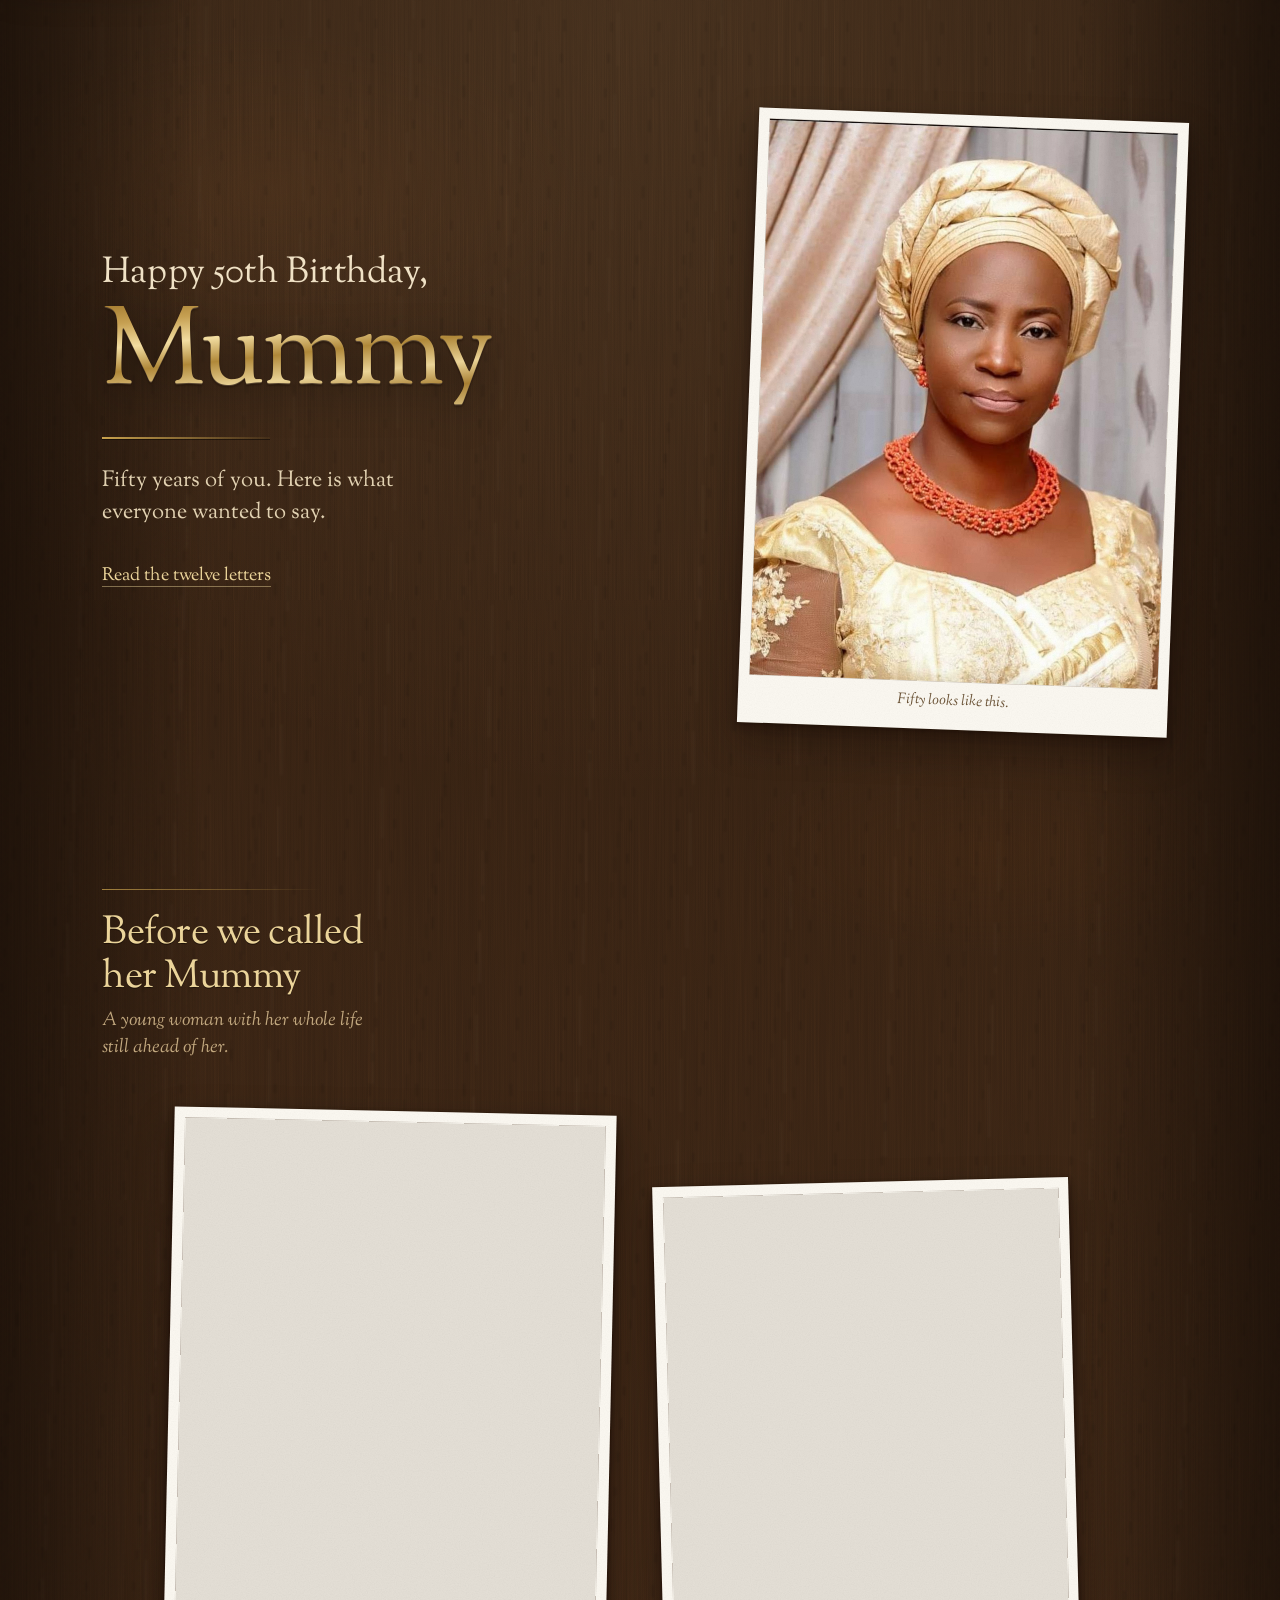
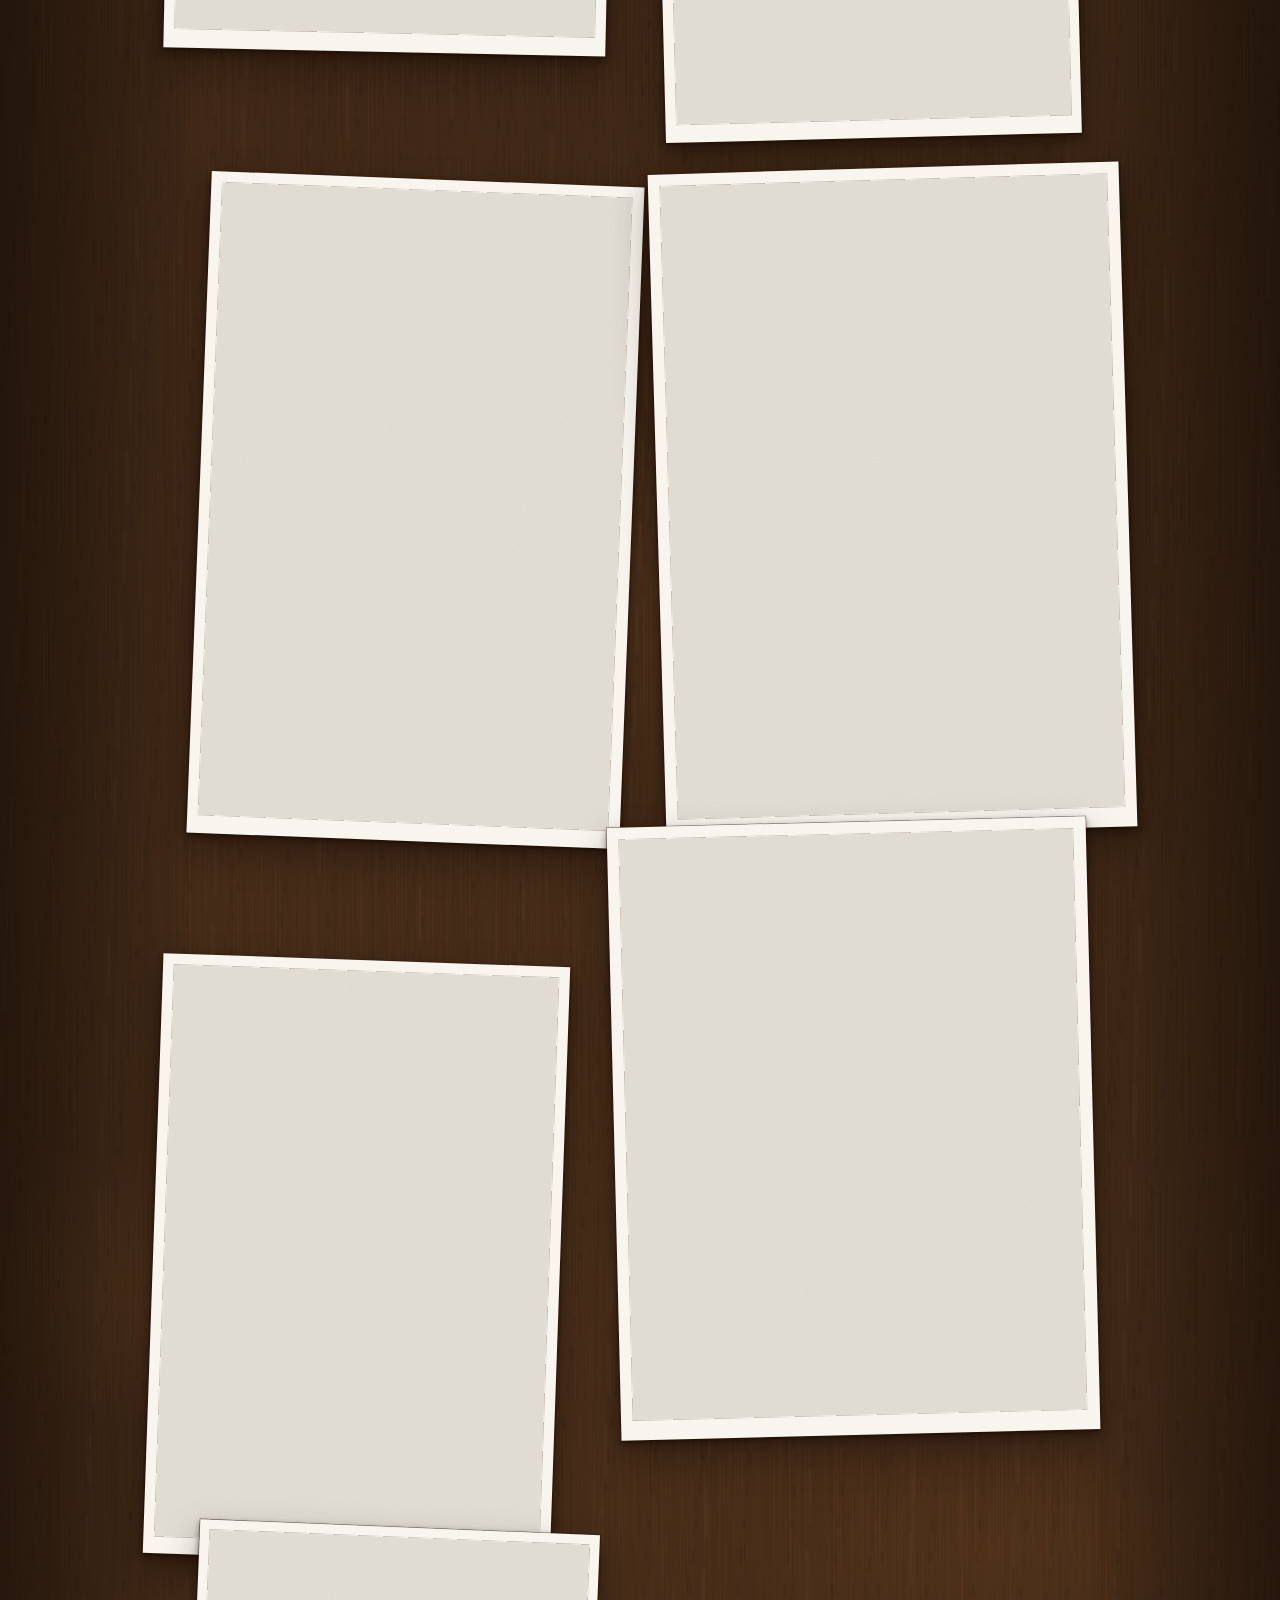
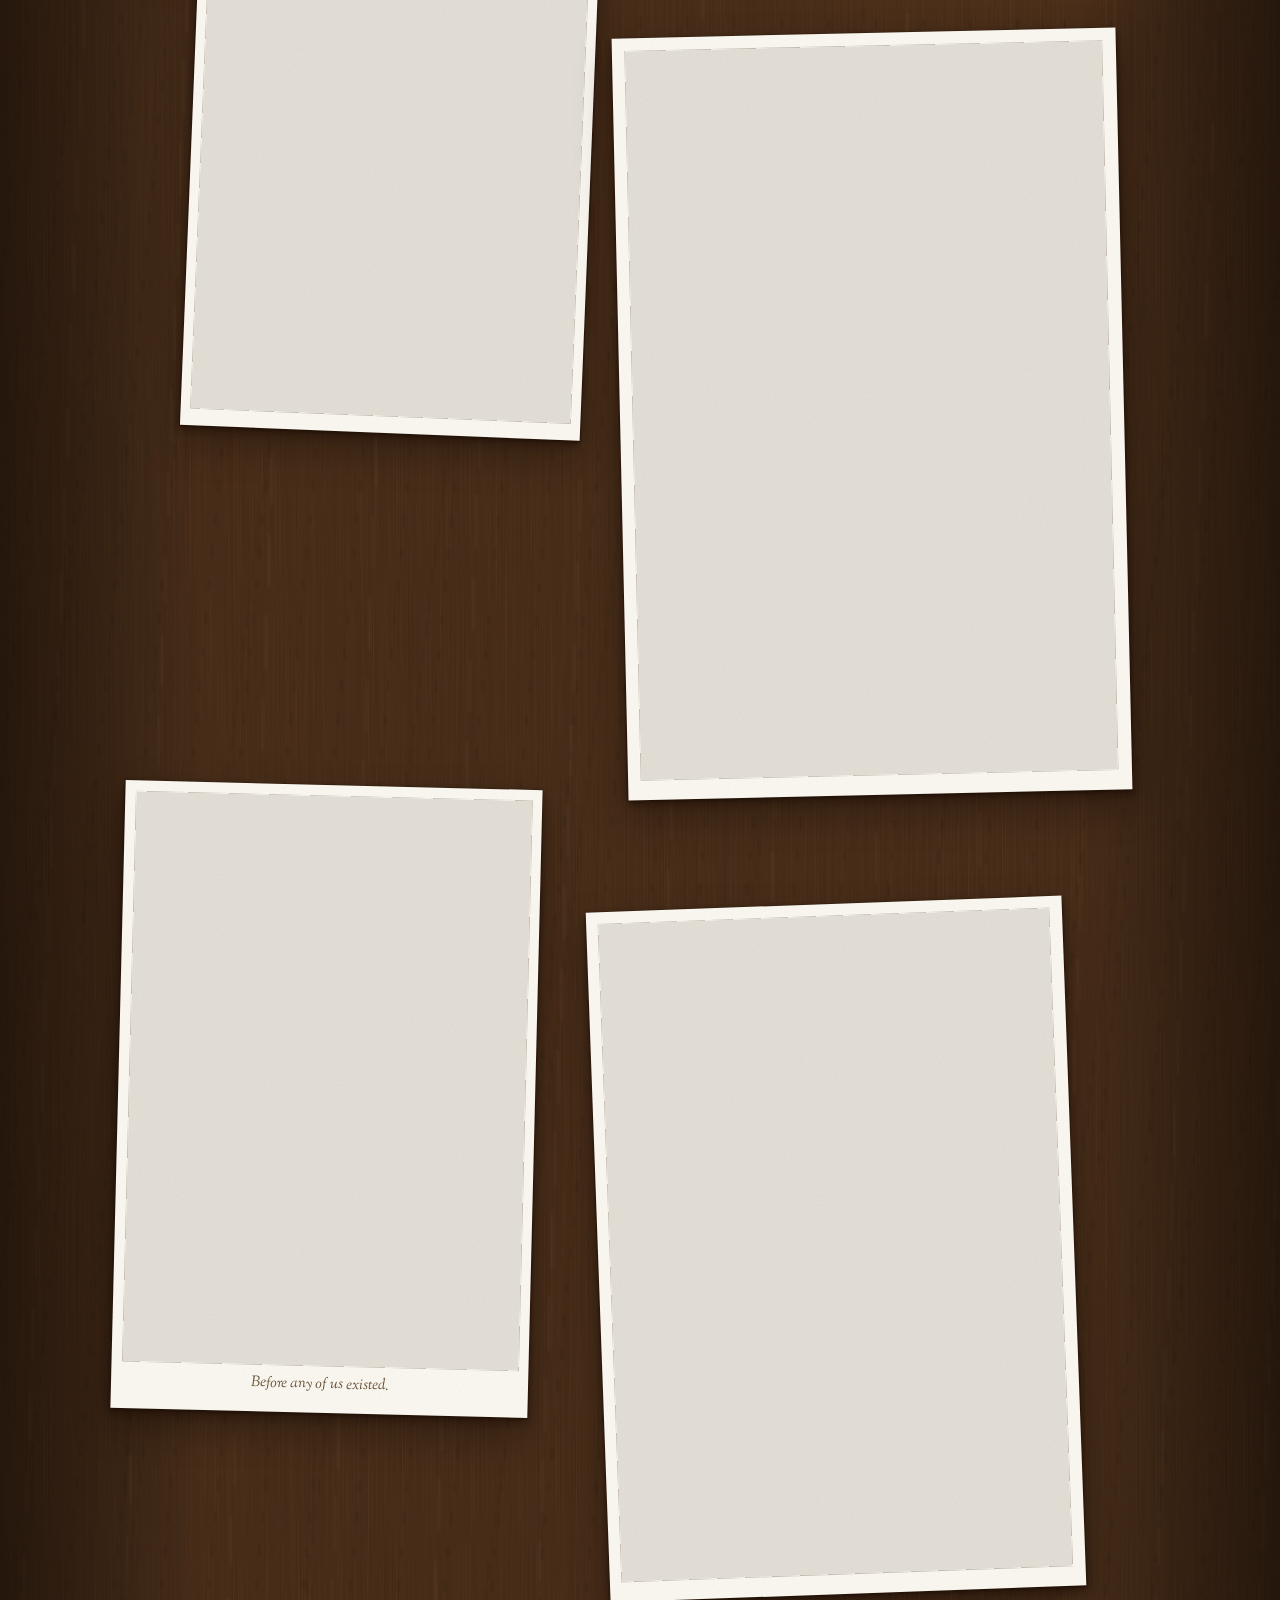
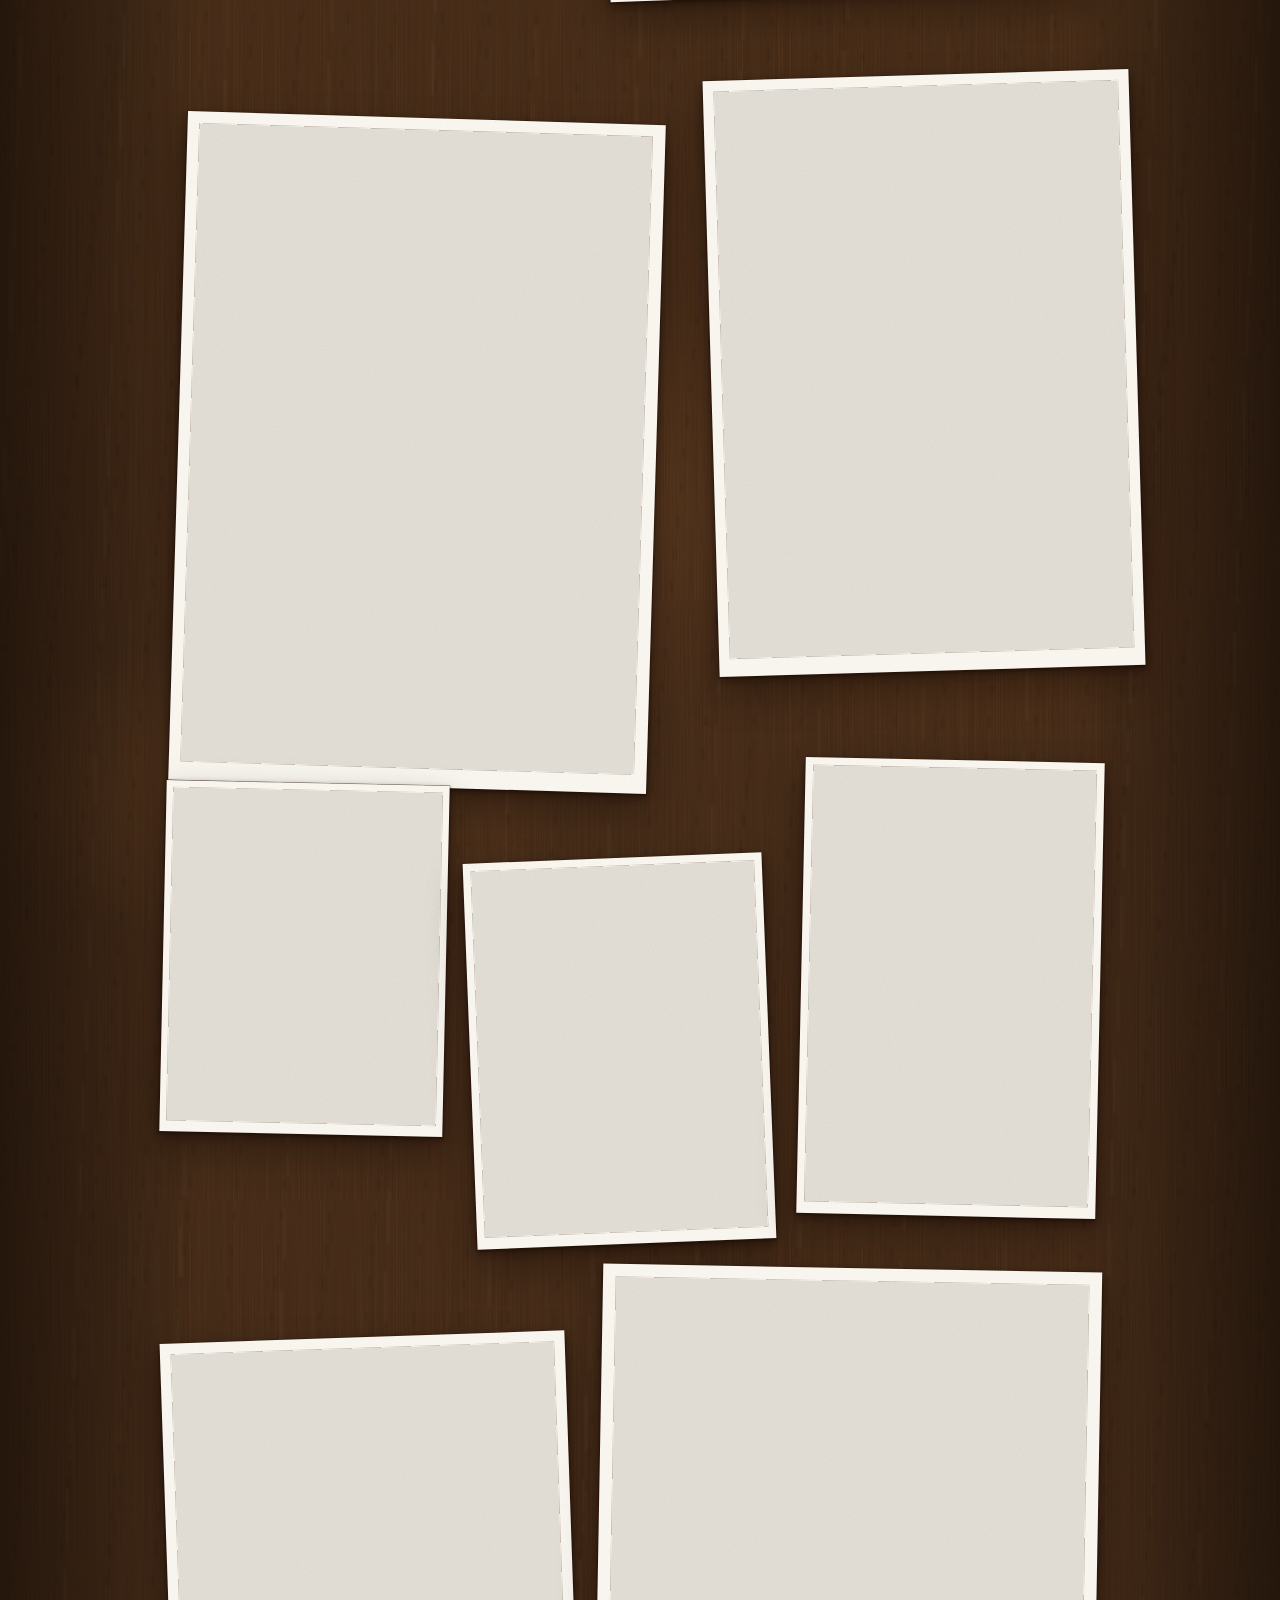
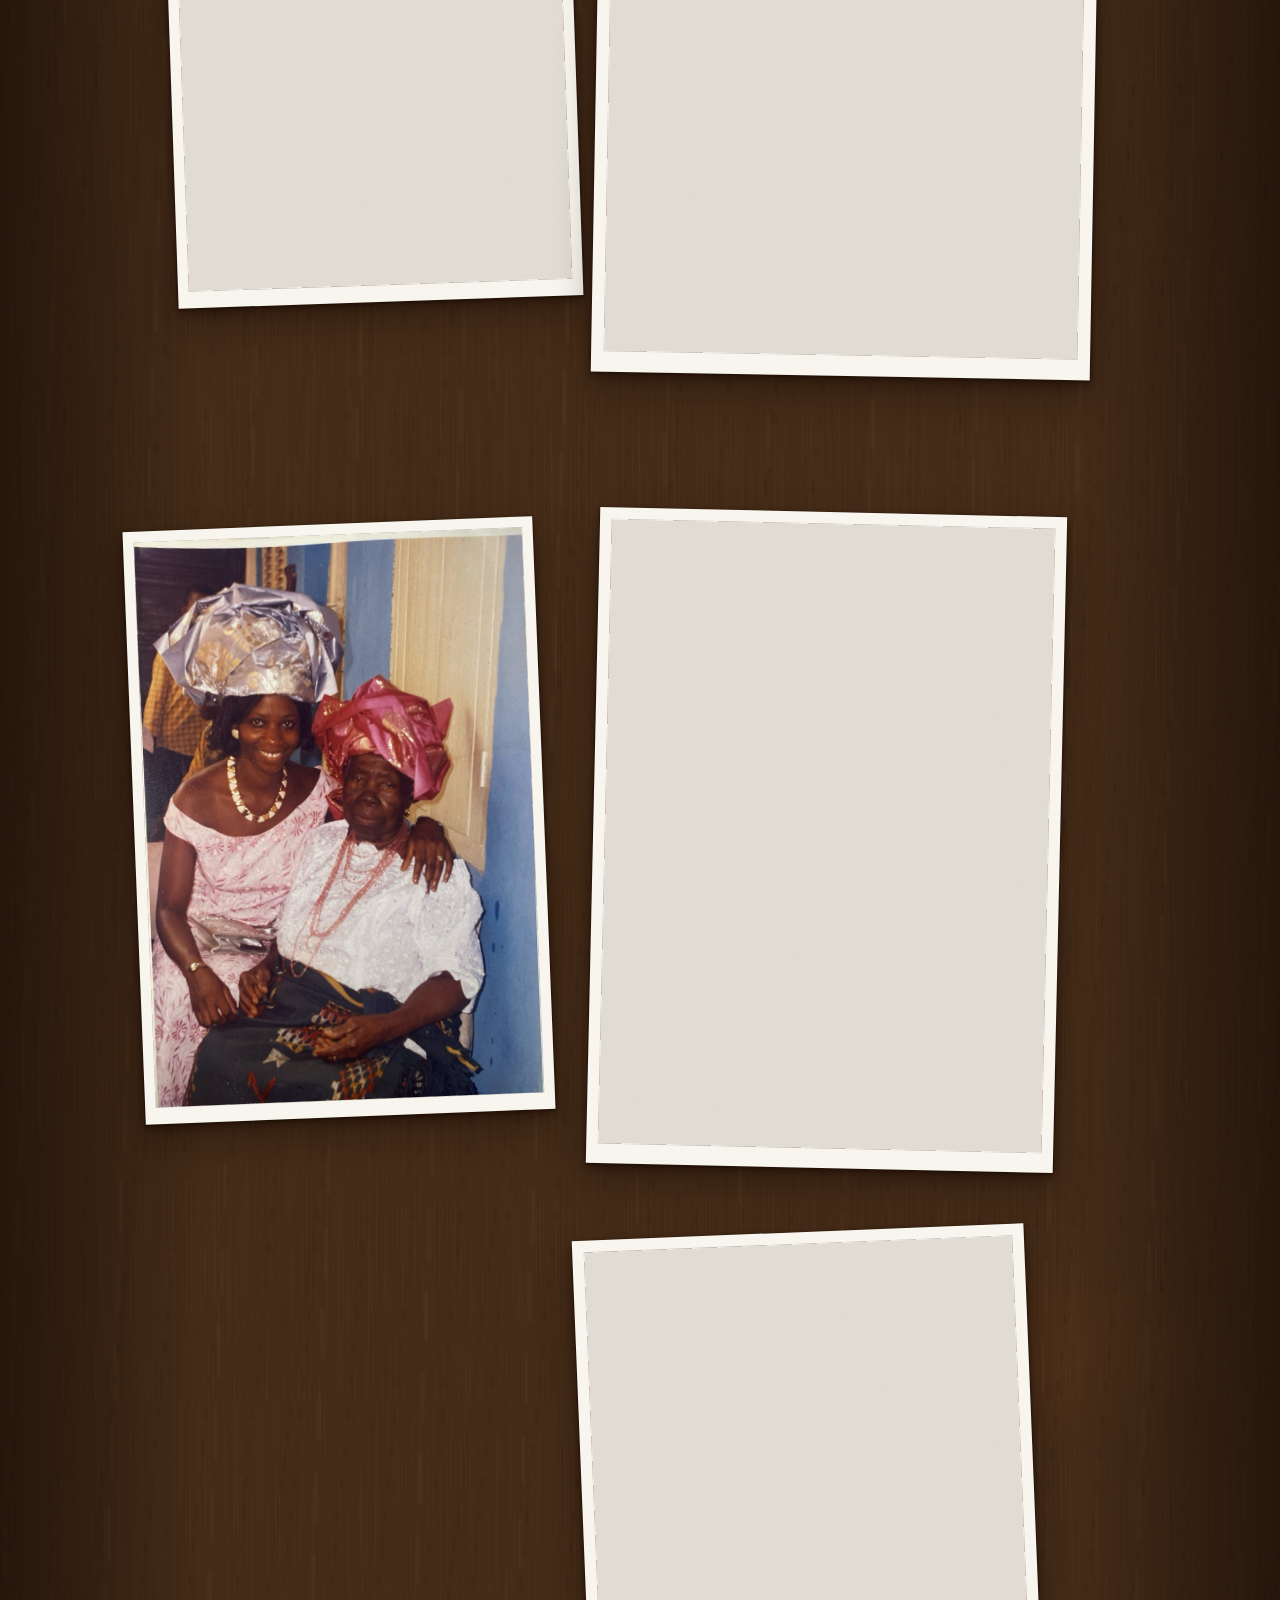
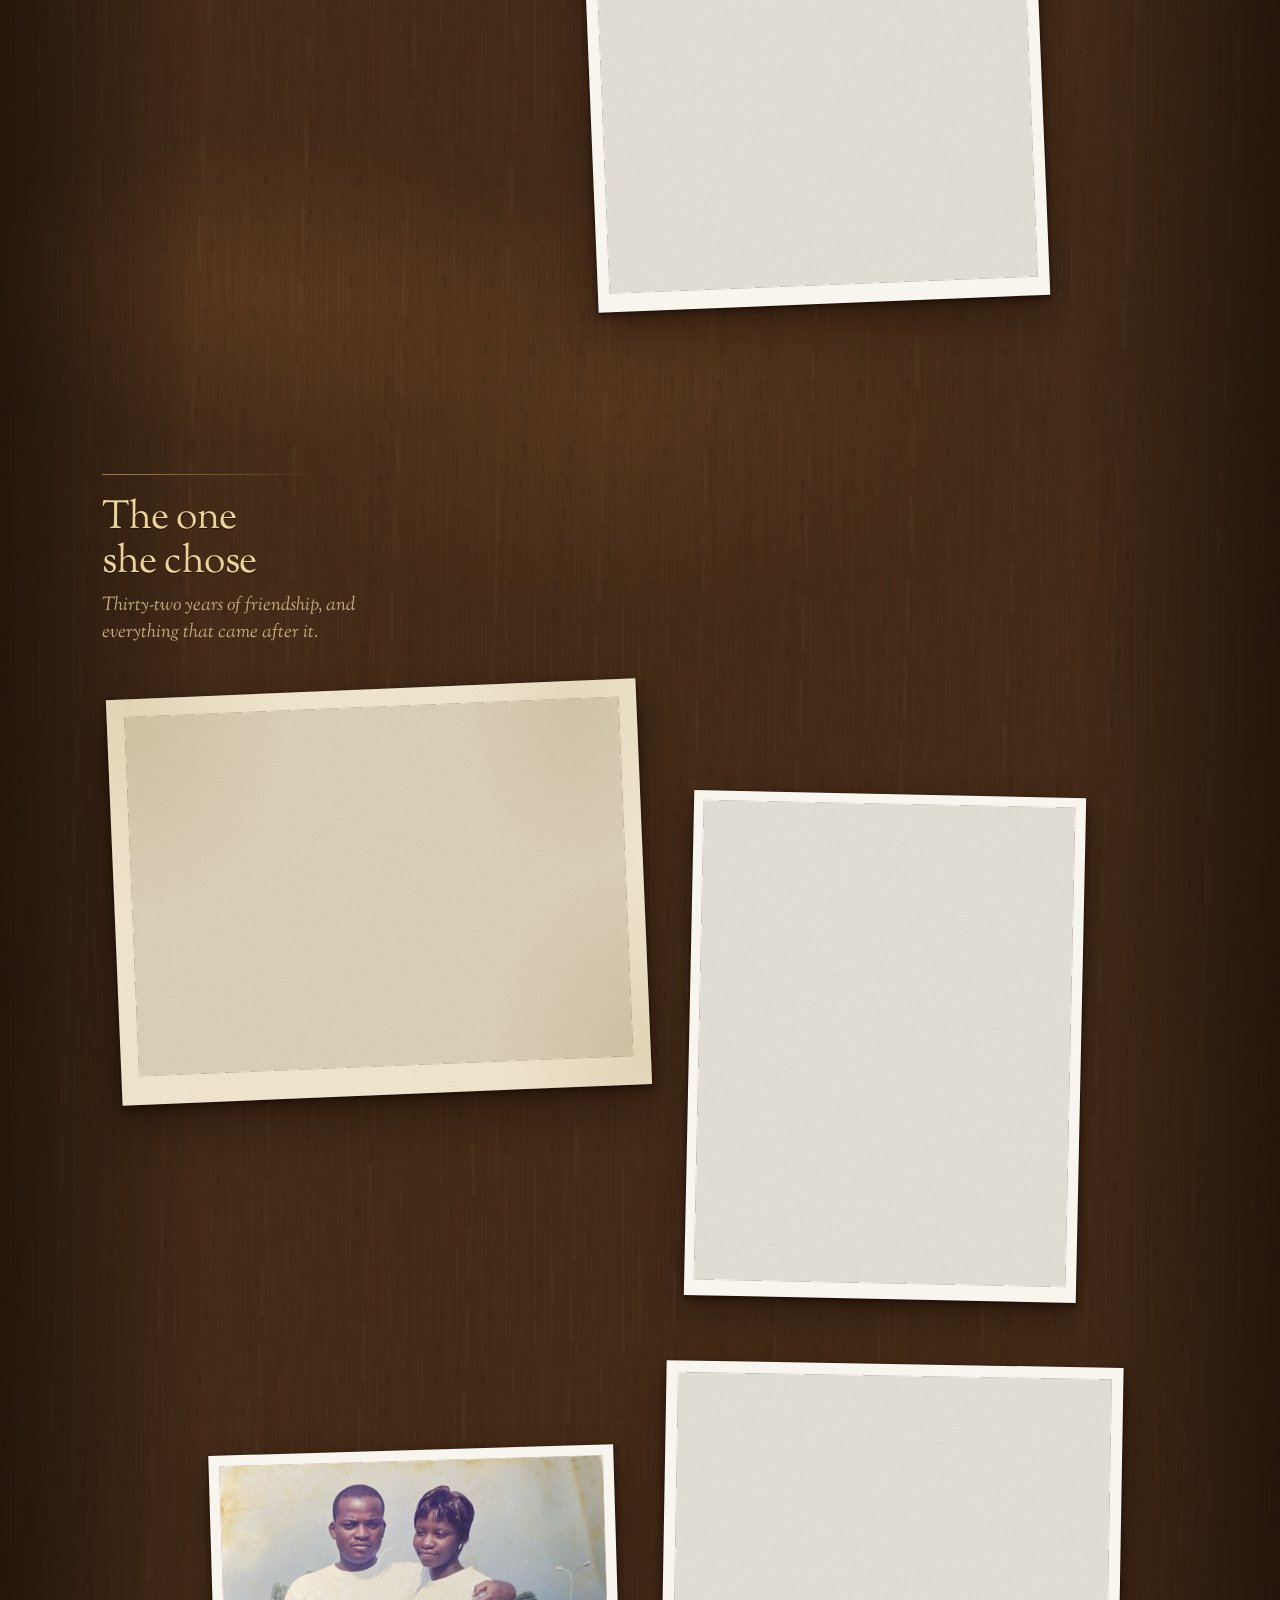
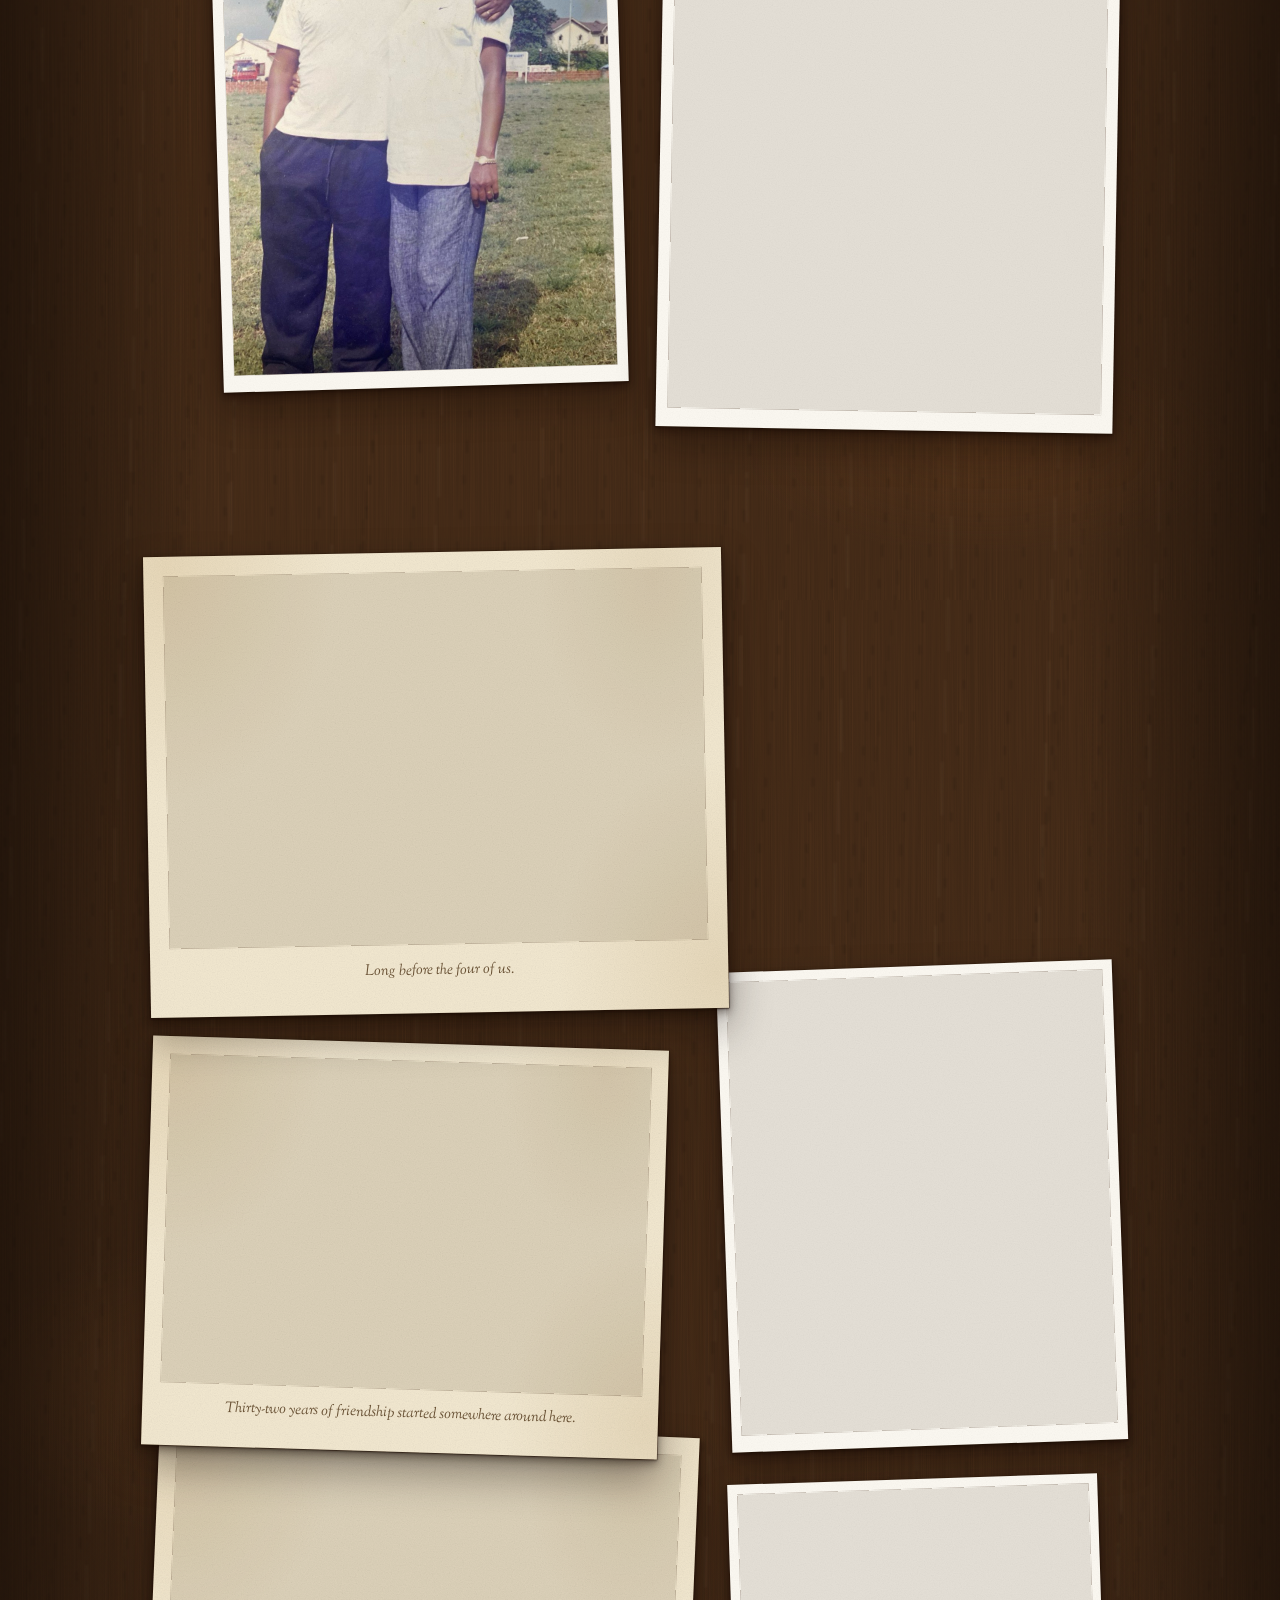
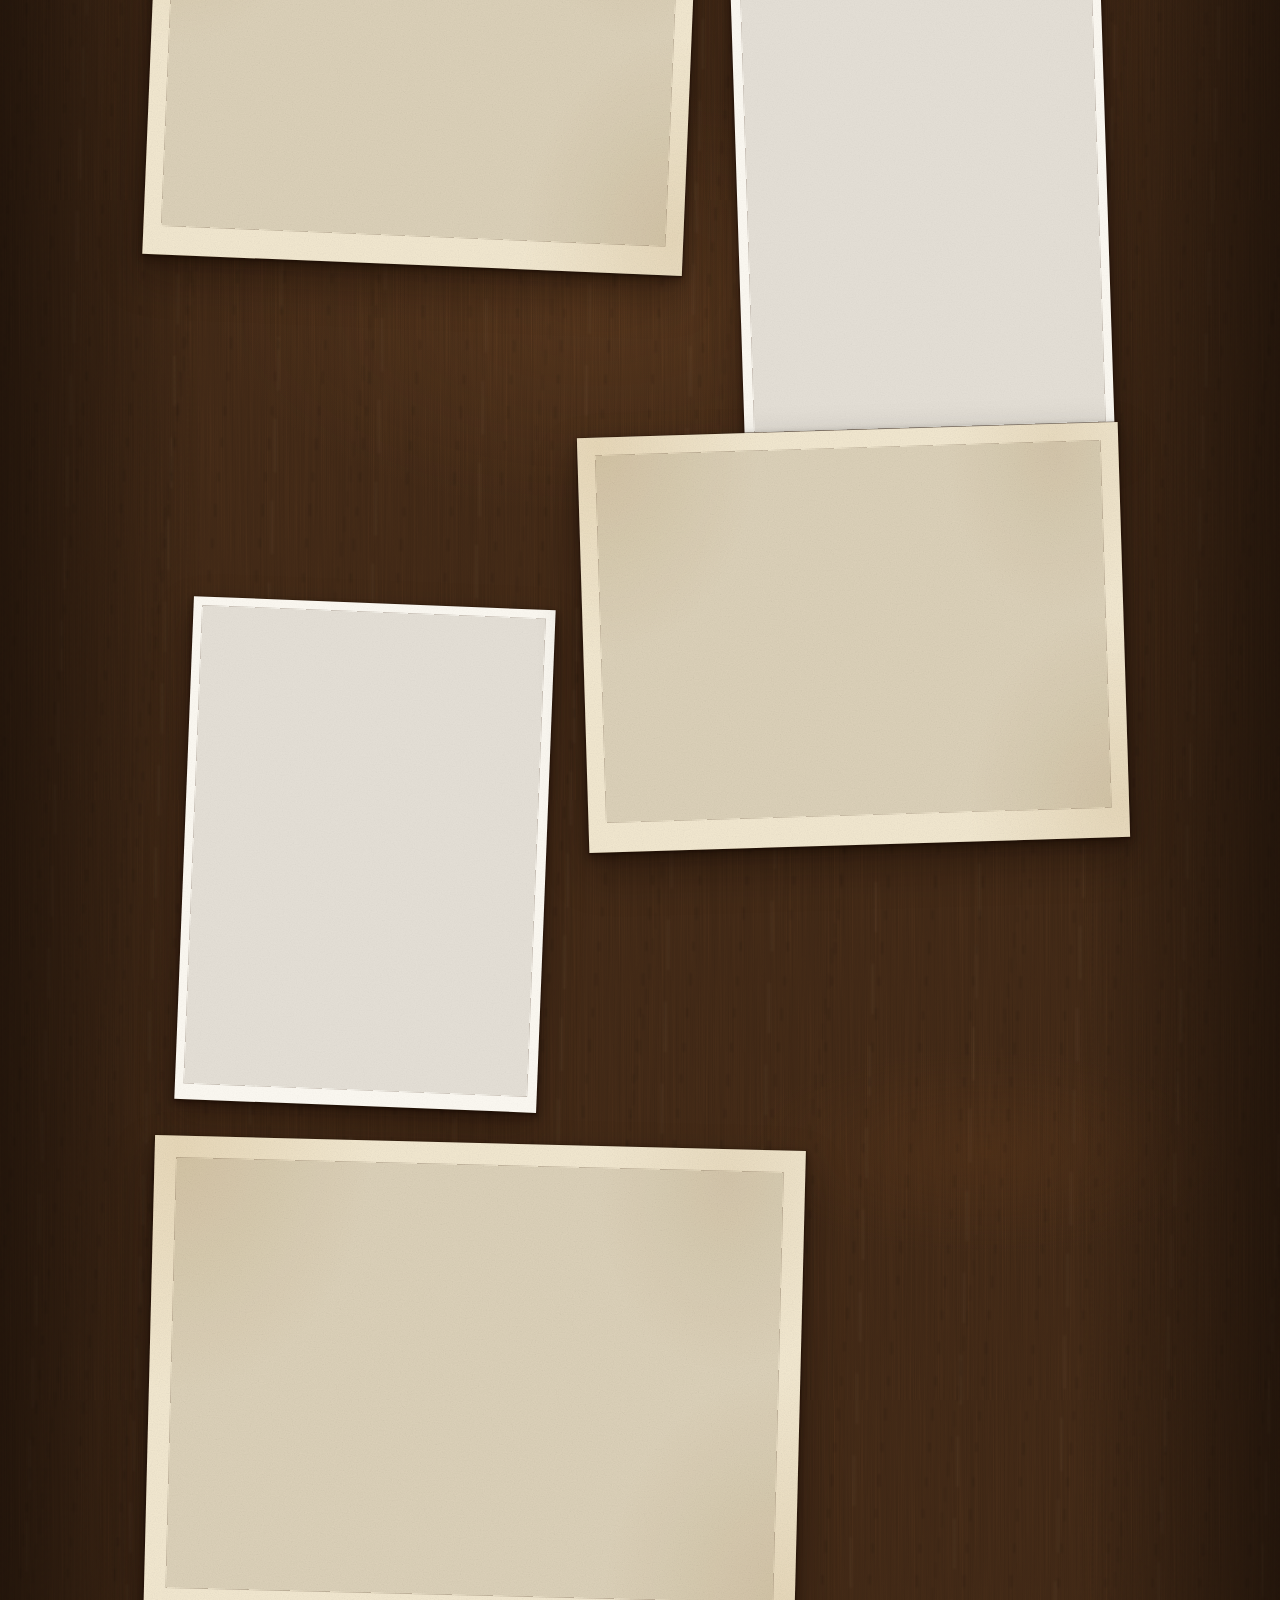
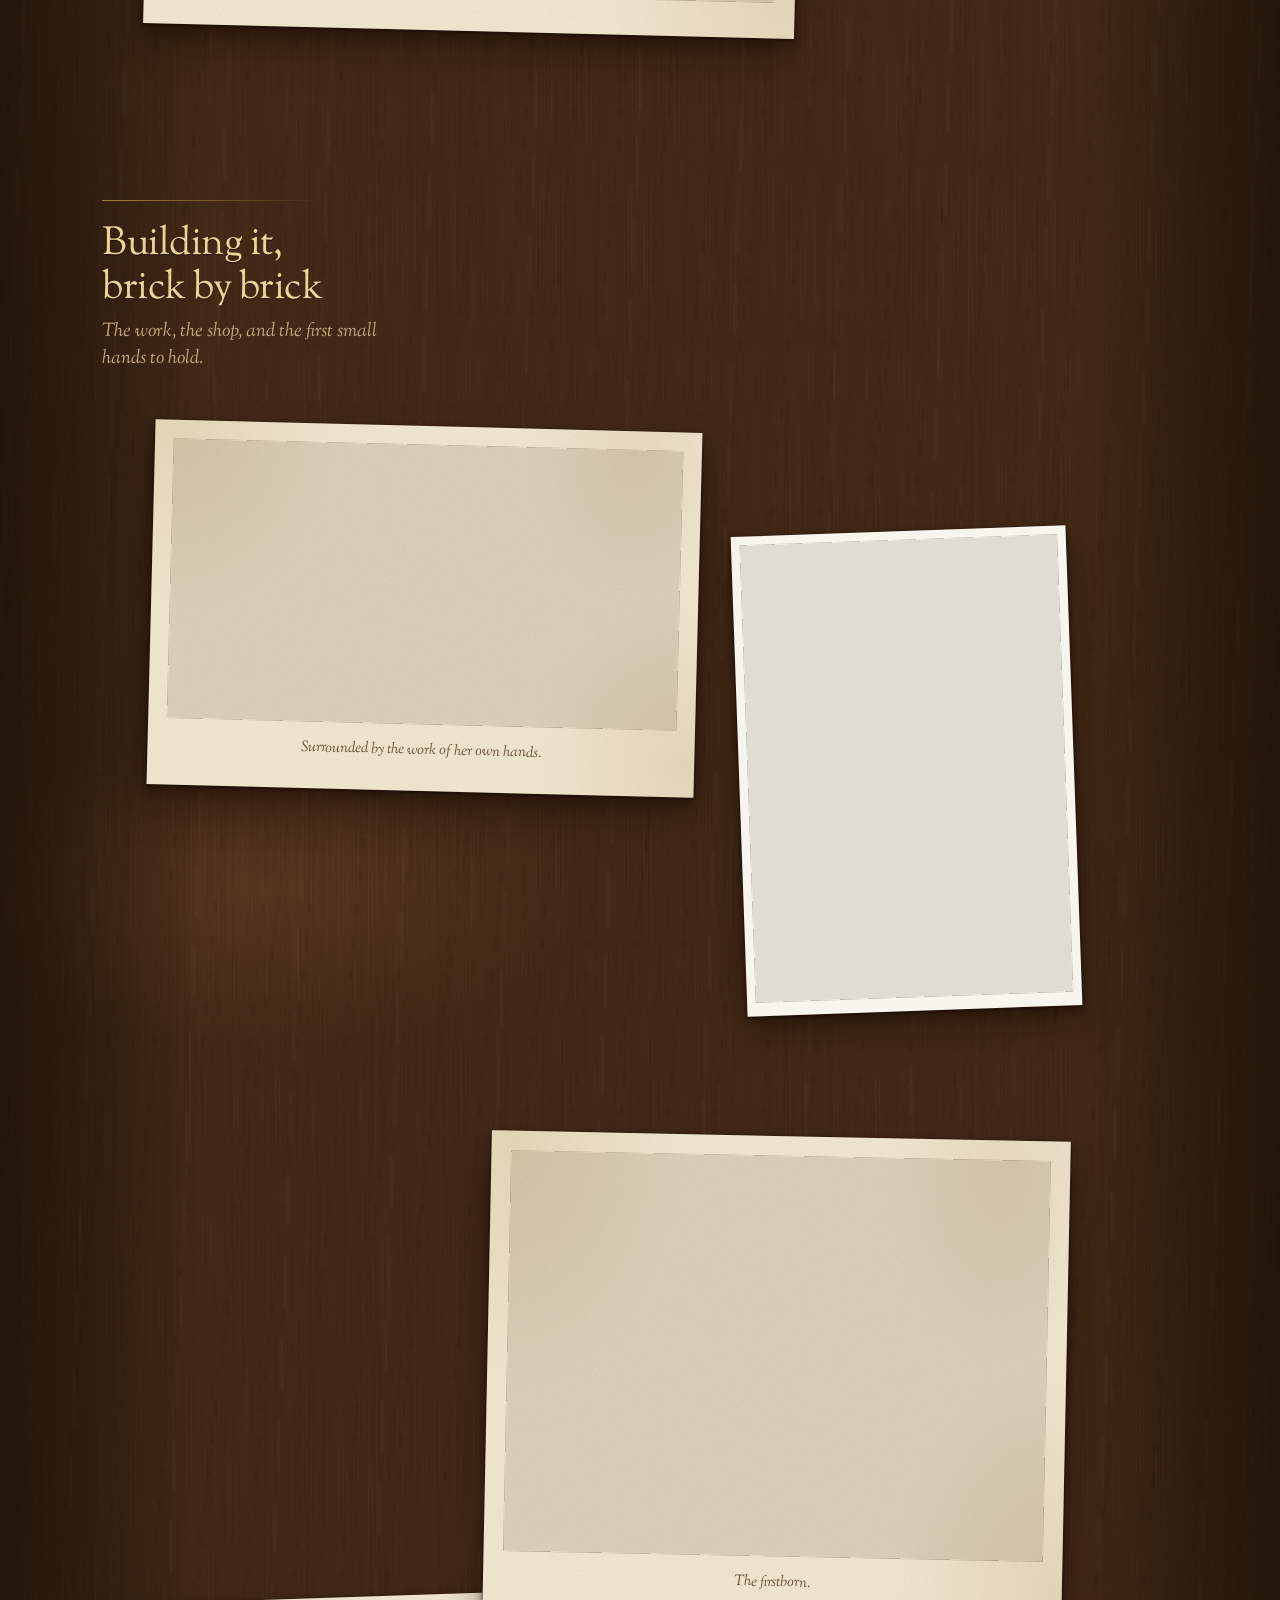
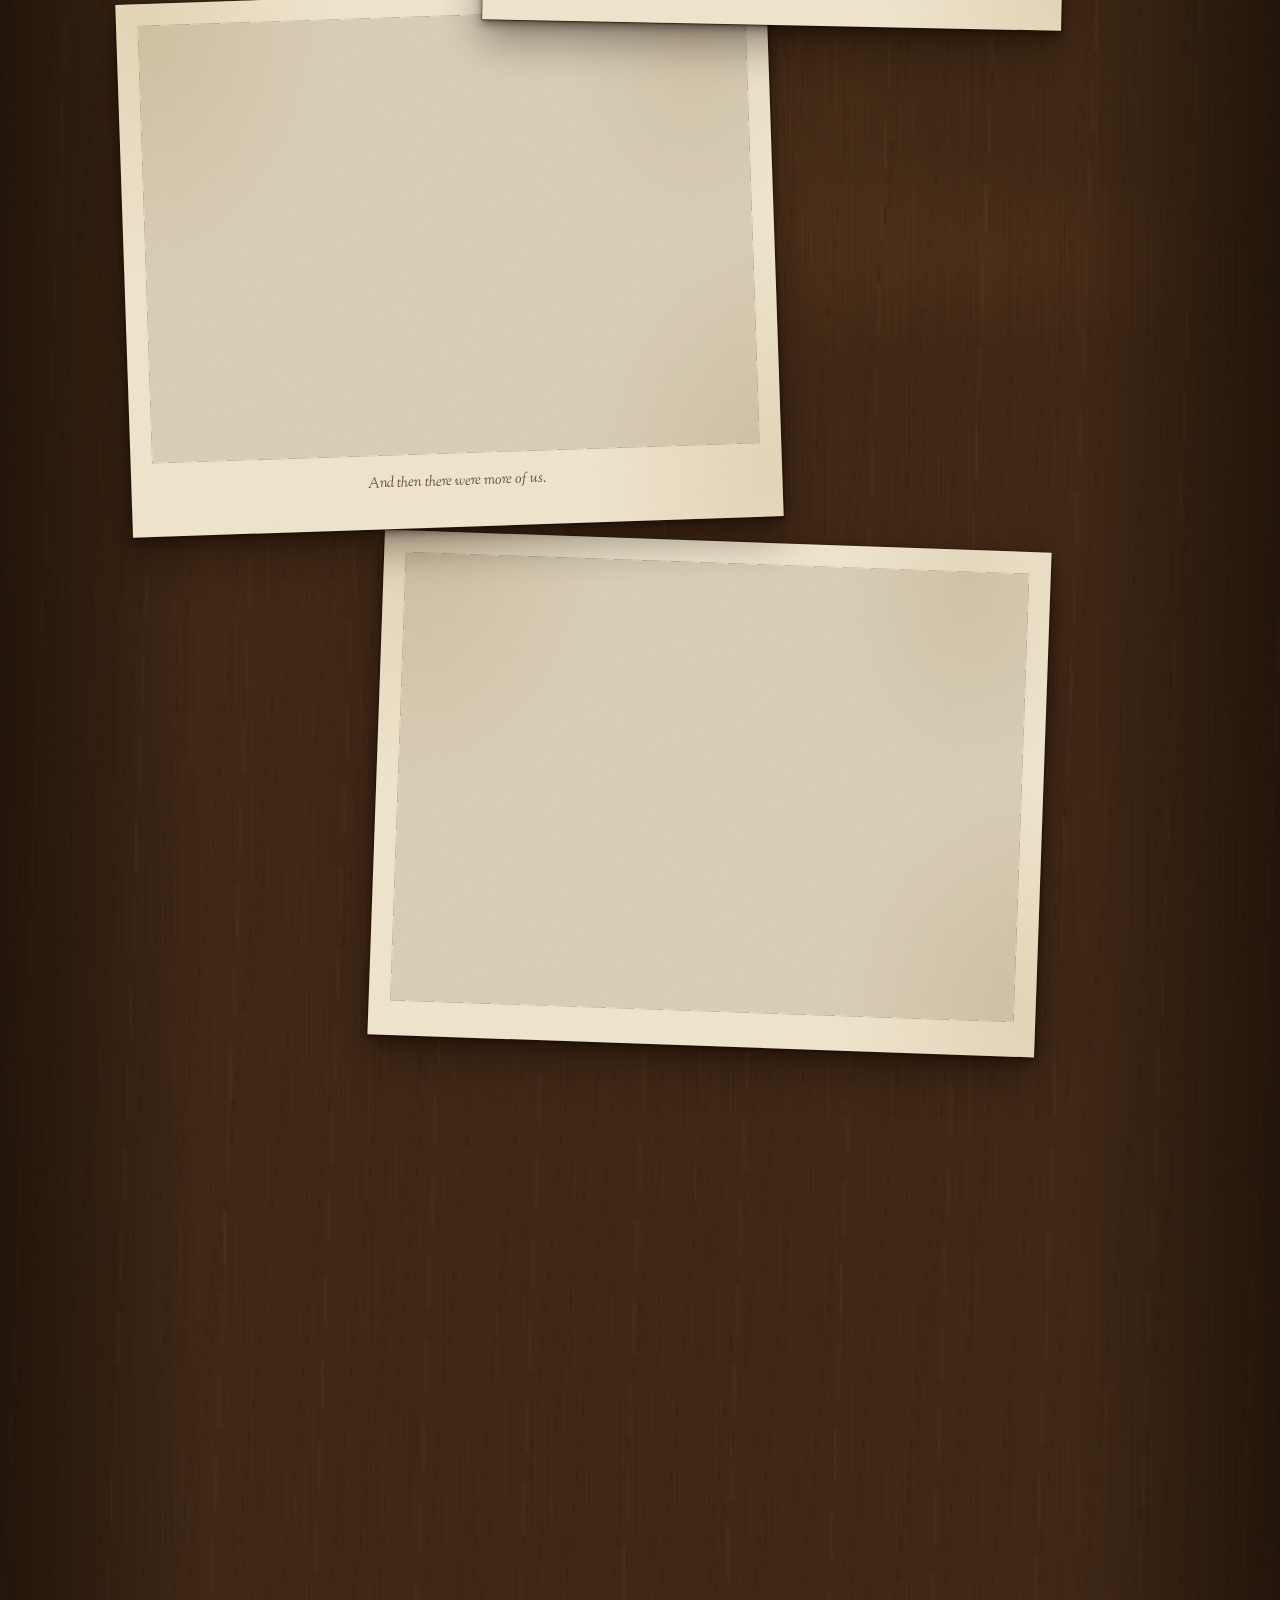
<file: index.html>
<!DOCTYPE html>
<html lang="en">
<head>
<meta charset="utf-8">
<meta name="viewport" content="width=device-width, initial-scale=1, viewport-fit=cover">
<title>Happy 50th Birthday, Mummy</title>
<meta name="description" content="Eighteen photographs and twelve letters, laid out on a table for her fiftieth birthday.">
<meta name="theme-color" content="#2B180D">
<meta name="color-scheme" content="dark light">
<meta name="robots" content="noindex, nofollow">
<link rel="stylesheet" href="table.css">
</head>
<body>

<a class="skip" href="#letters">Skip to the letters</a>

<div class="table">
  <main id="top">

    <header class="hero" id="hero"></header>

    <section class="album" id="album" aria-labelledby="album-title">
      <h2 class="section-title" id="album-title">Eighteen photographs</h2>
      <div class="album__chapters" id="chapters"></div>
    </section>

    <section class="letters" id="letters" aria-labelledby="letters-title">
      <h2 class="section-title" id="letters-title">Twelve letters</h2>
      <nav class="slip" id="slip" aria-labelledby="slip-title">
        <h3 class="slip__title" id="slip-title">Everyone who wrote</h3>
        <ul class="slip__list" id="slip-list"></ul>
      </nav>
      <div class="letters__pile" id="pile"></div>
    </section>

    <footer class="close" id="close"></footer>

  </main>
</div>

<noscript>
  <p class="noscript">This page needs JavaScript switched on to lay out the photographs and the letters.</p>
</noscript>

<dialog class="reader" id="reader" aria-labelledby="reader-author">
  <div class="reader__paper">
    <div class="reader__bar">
      <p class="reader__from" id="reader-relation"></p>
      <button type="button" class="reader__close" id="reader-close-top">Close</button>
    </div>
    <article class="reader__body" id="reader-body" tabindex="-1"></article>
    <div class="reader__foot">
      <button type="button" class="reader__close reader__close--foot" id="reader-close-bottom">Close this letter</button>
    </div>
  </div>
</dialog>

<script src="data/content.js"></script>
<script src="table.js"></script>
</body>
</html>
</file>
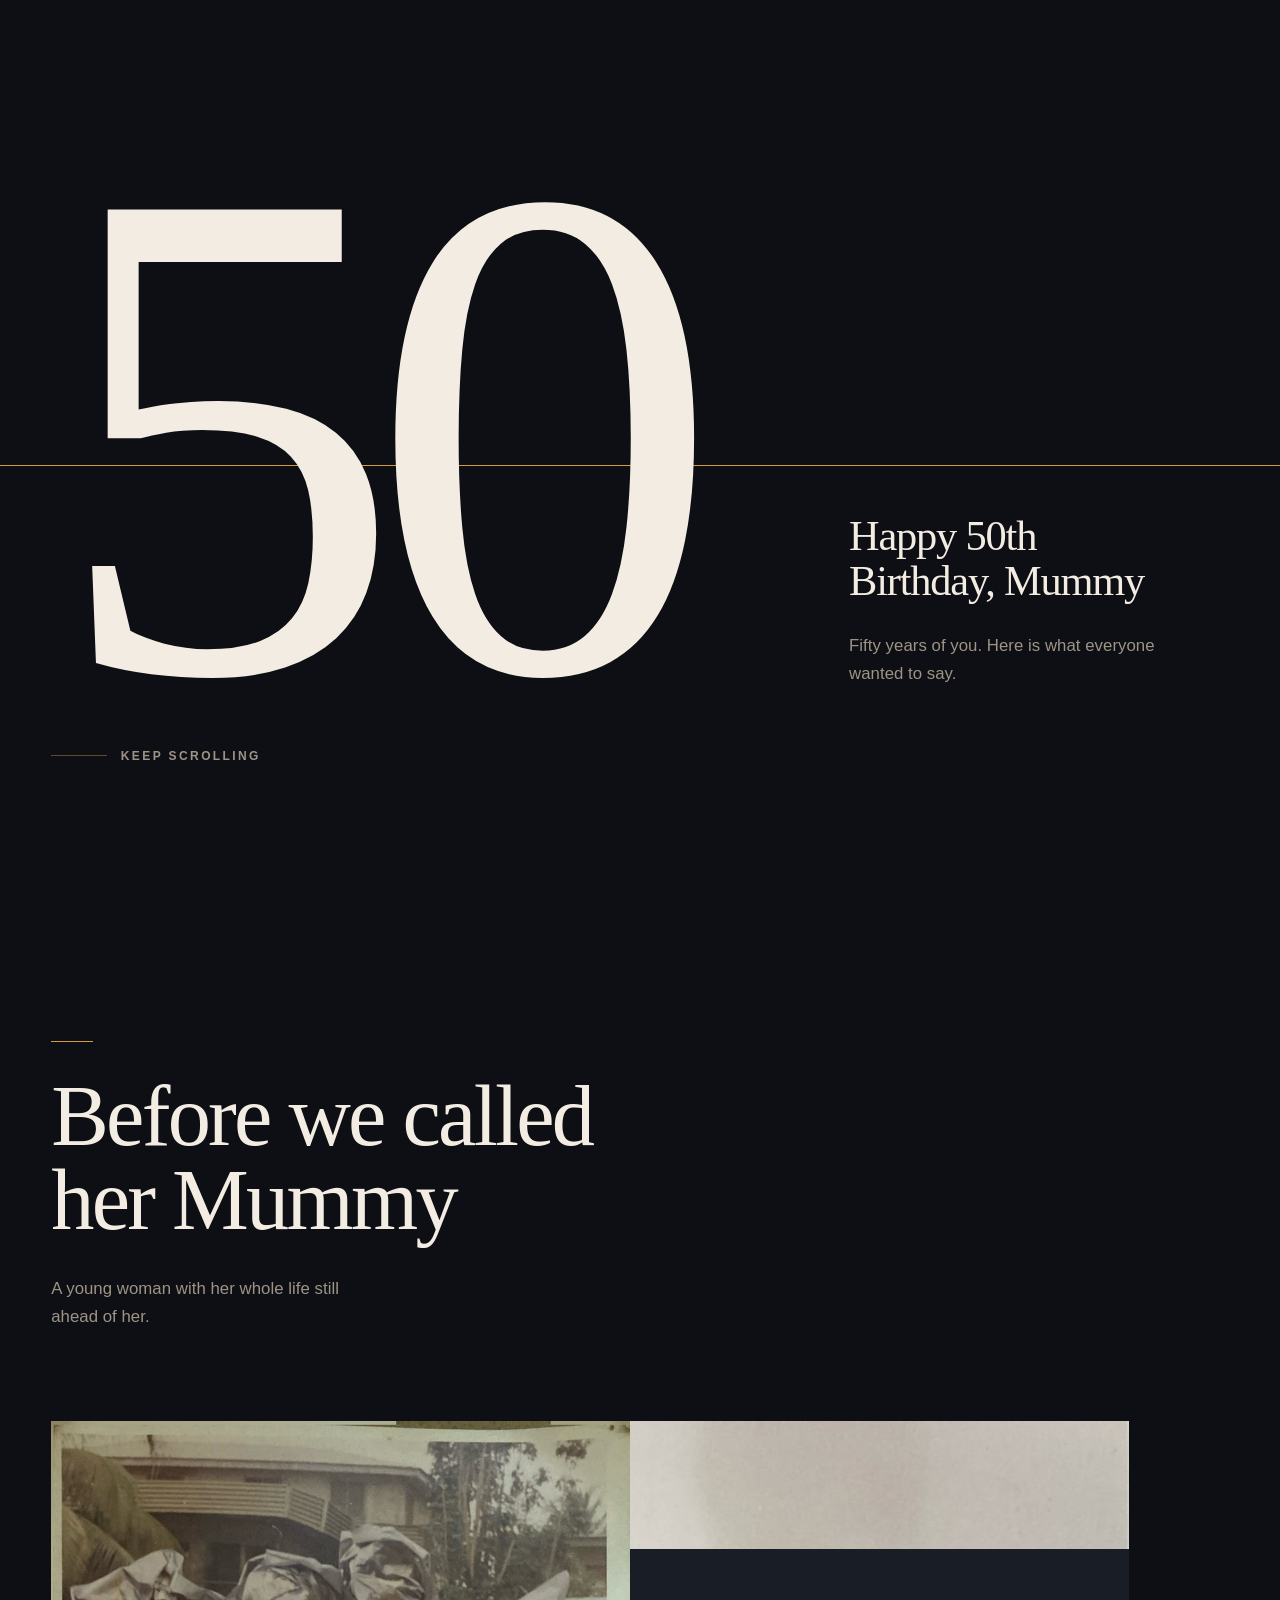
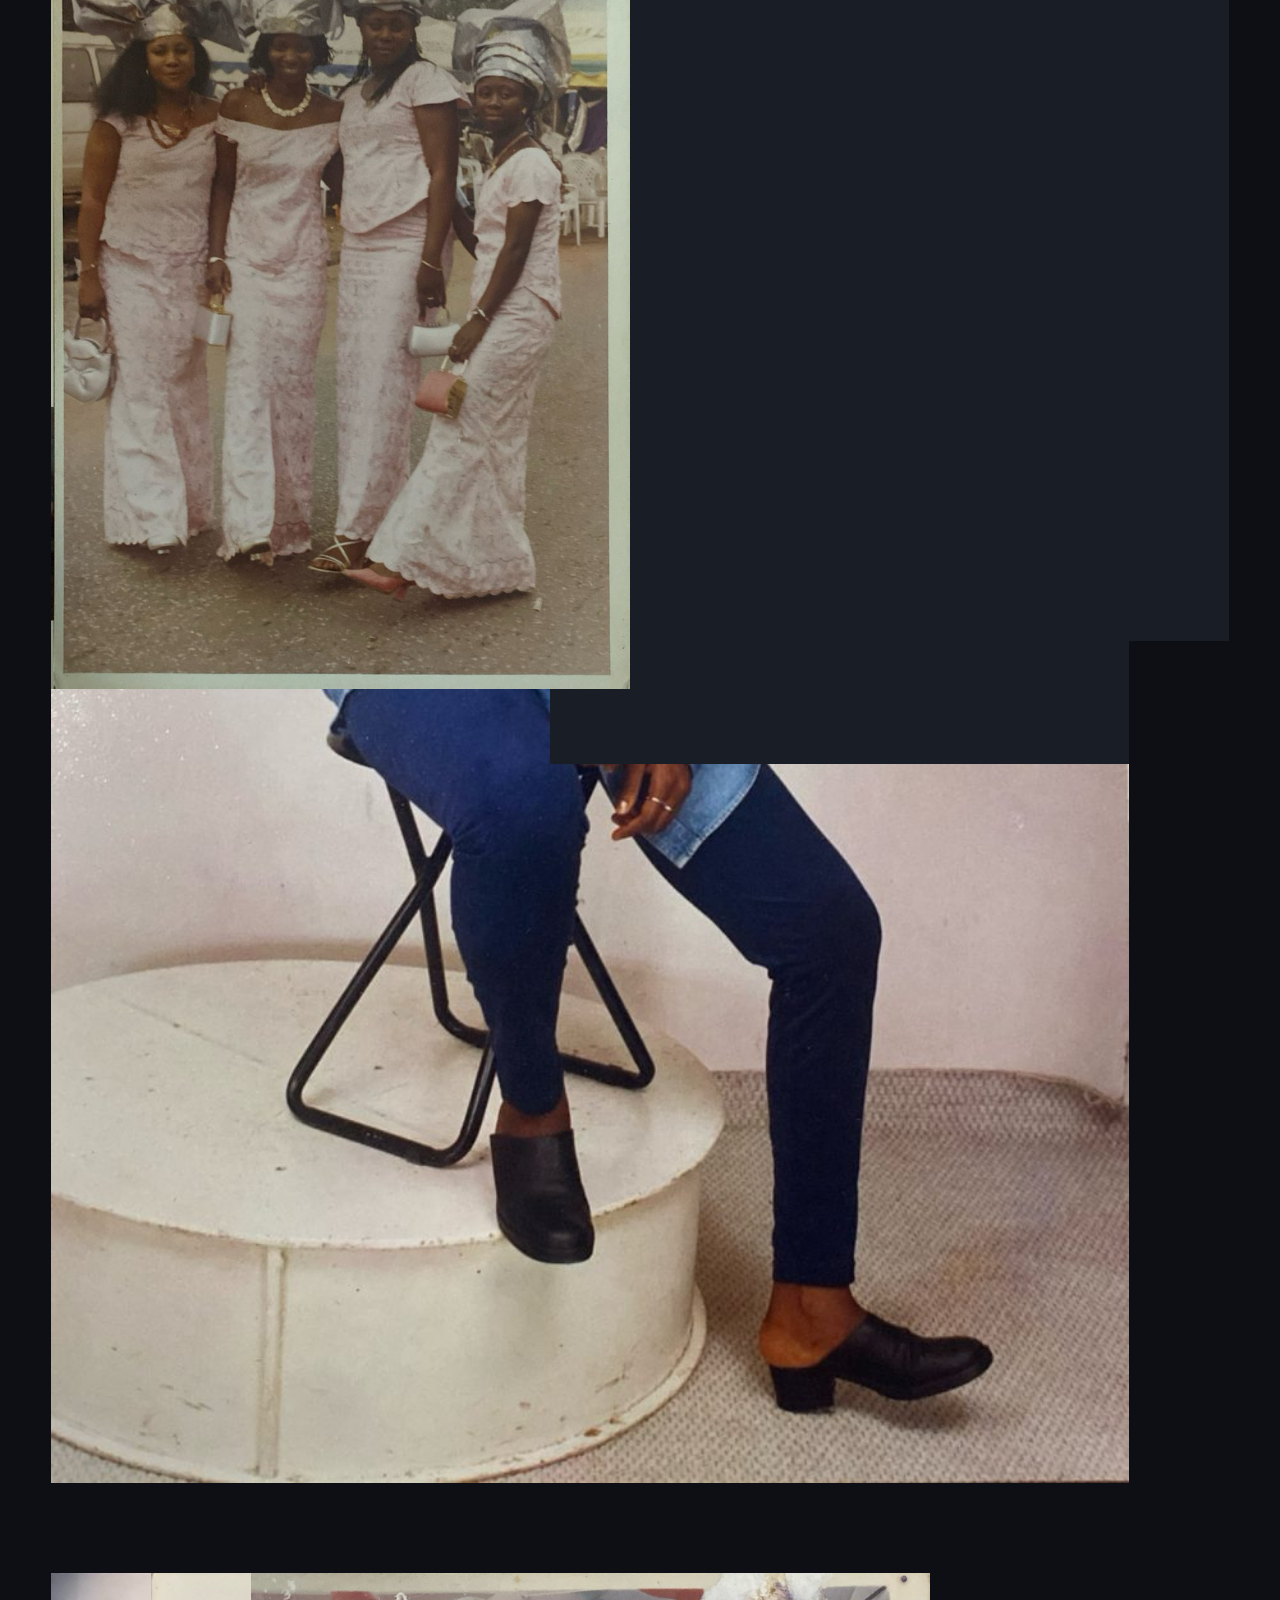
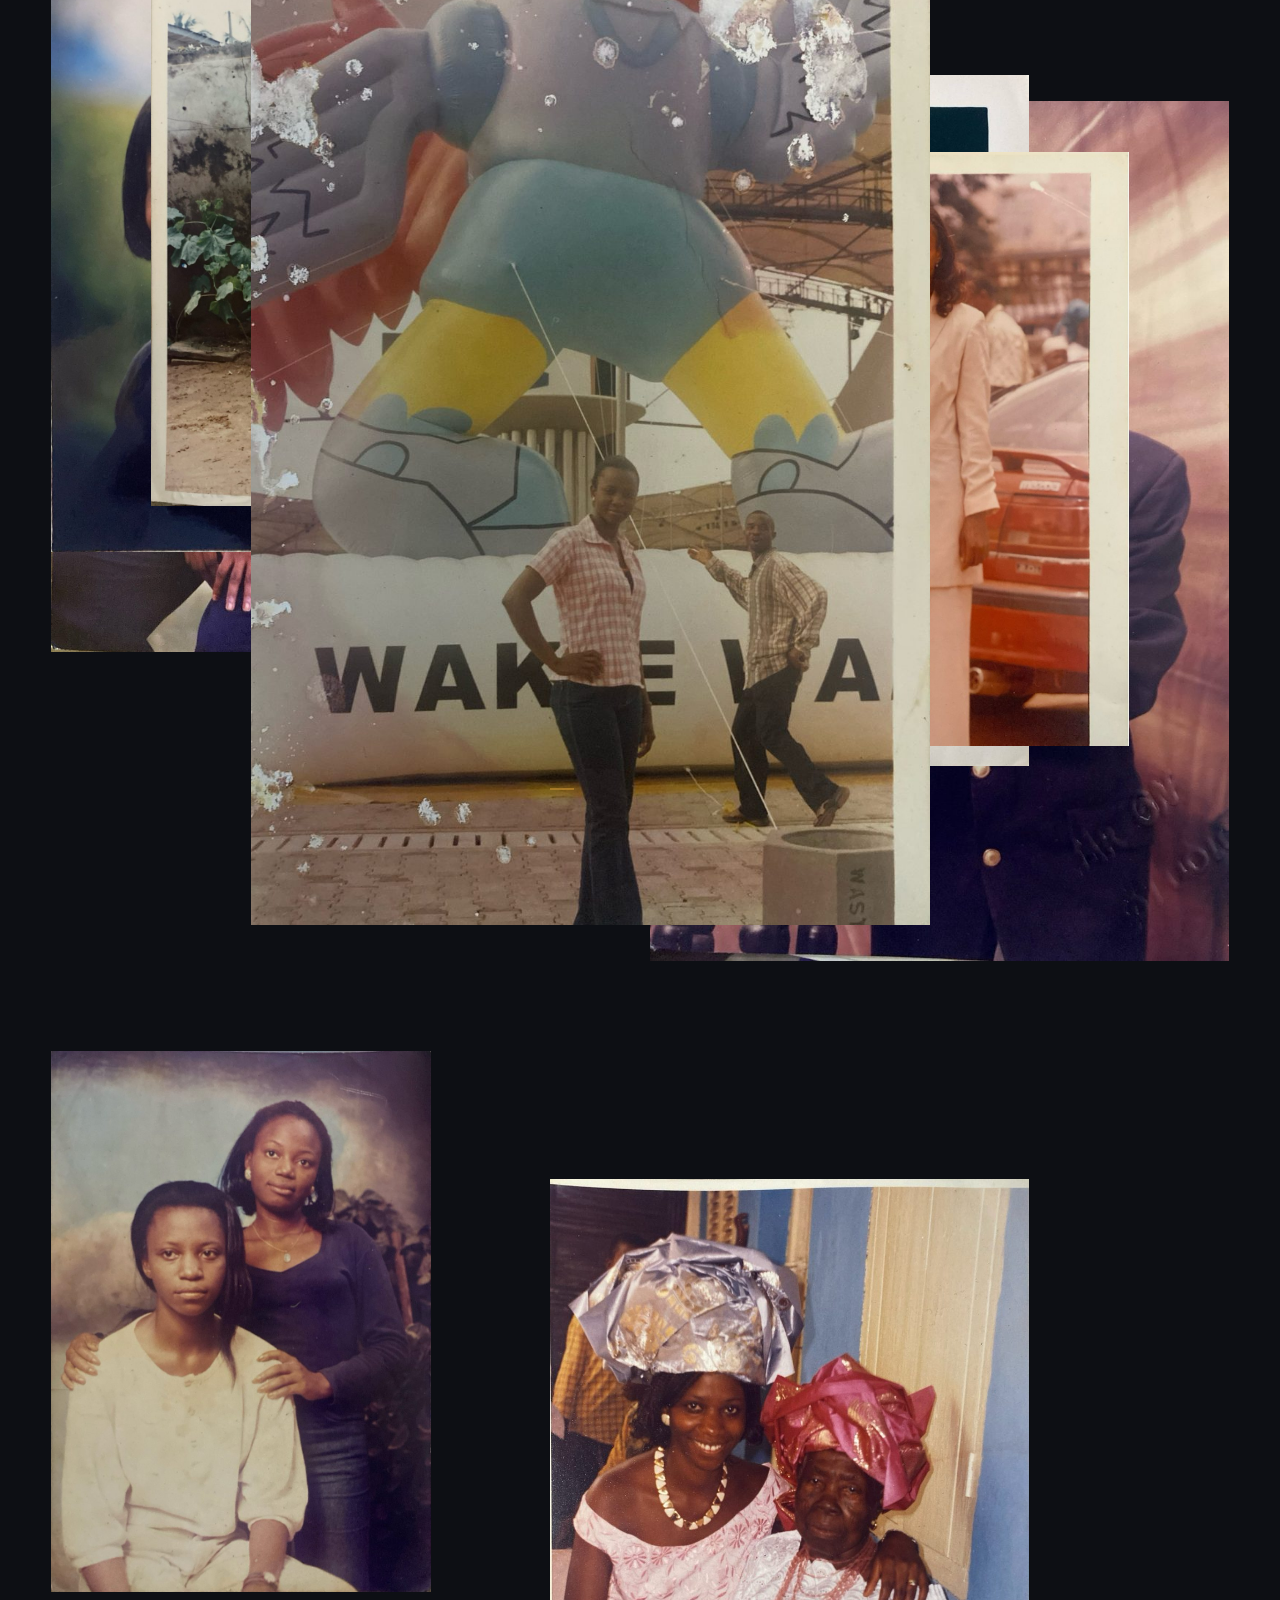
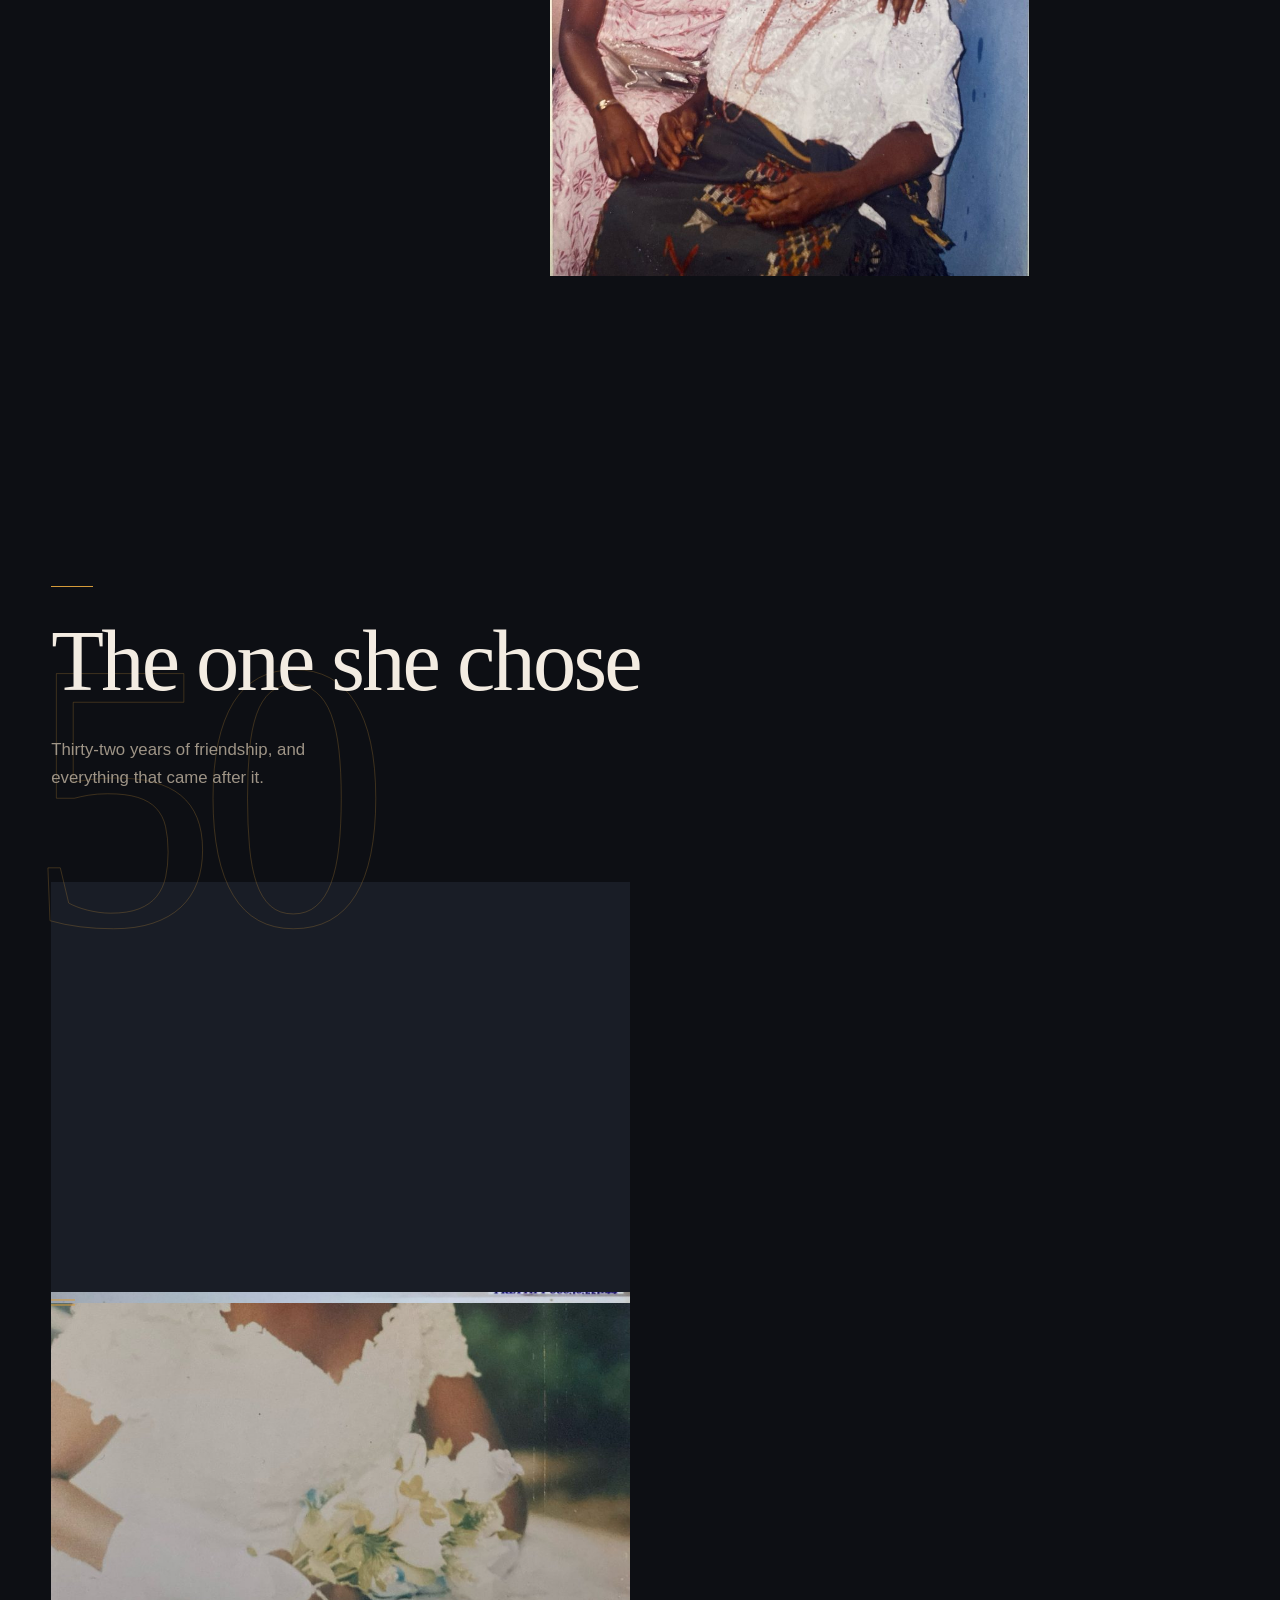
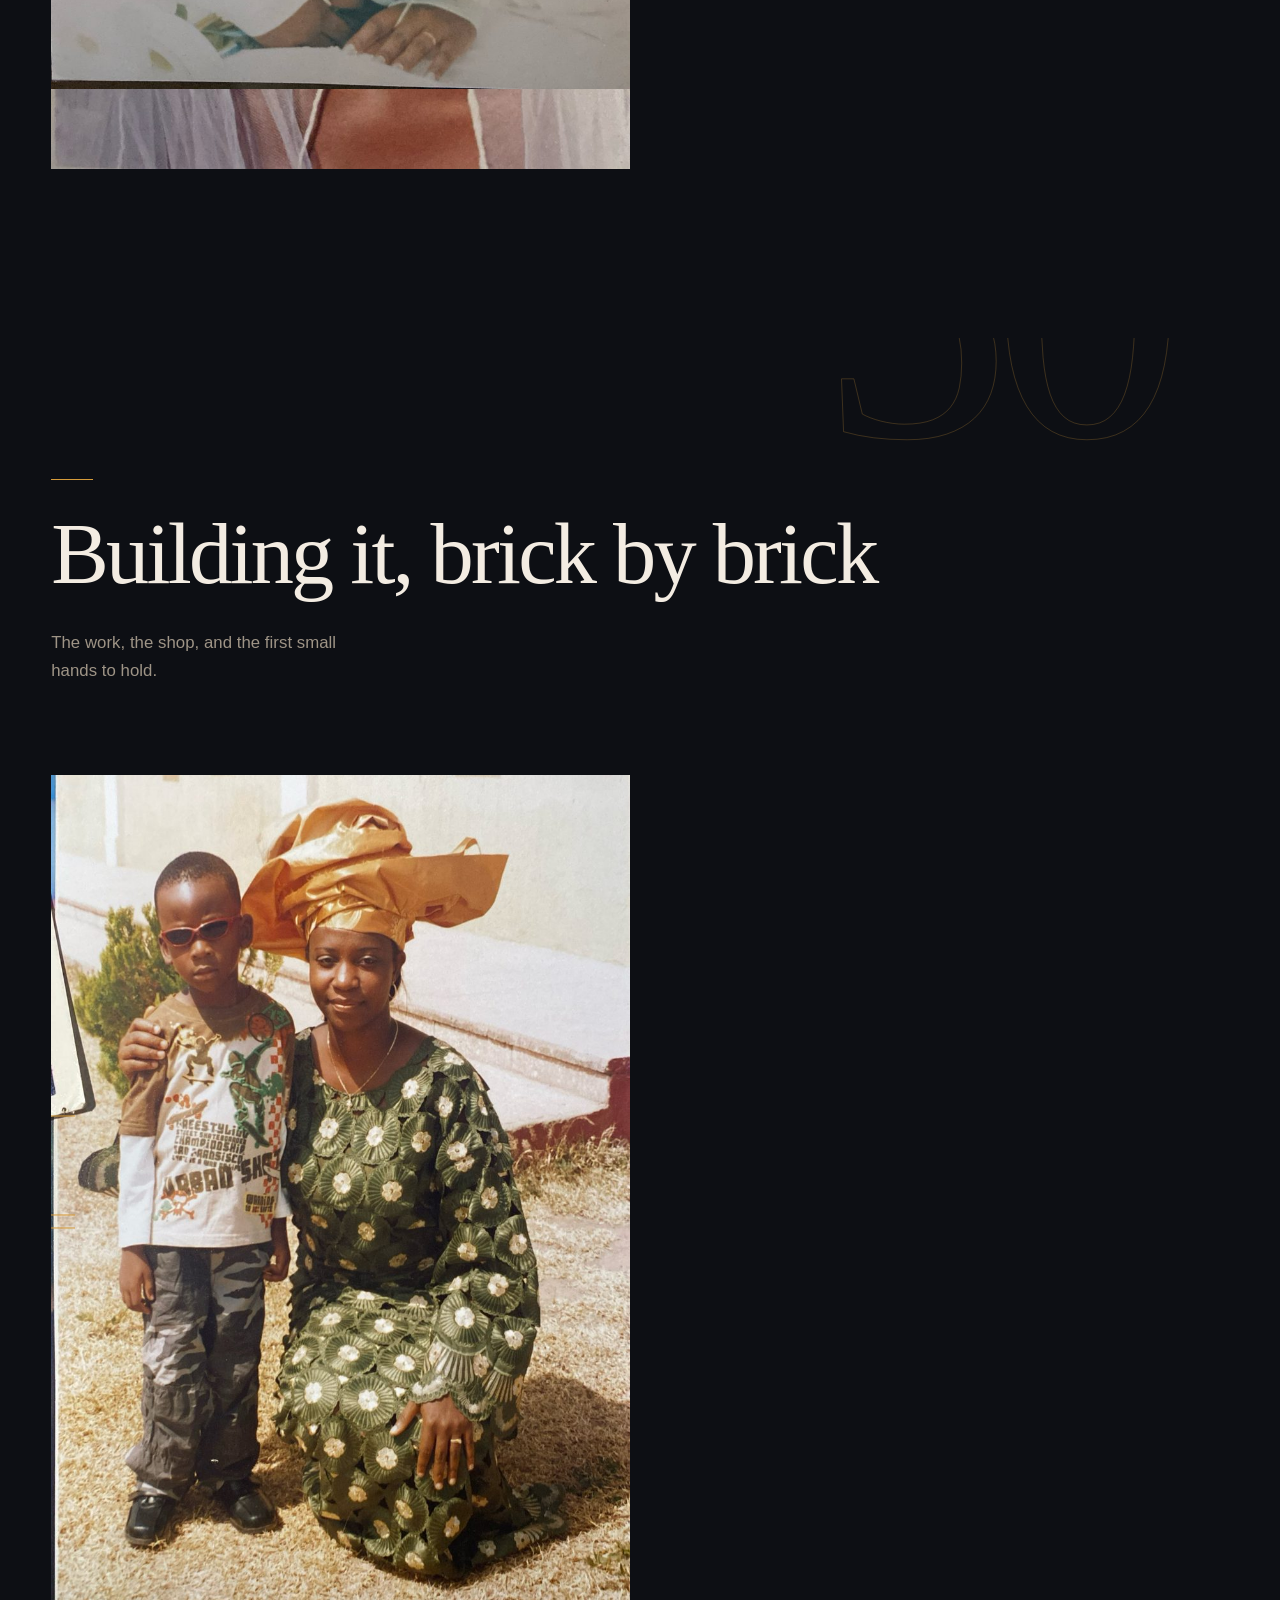
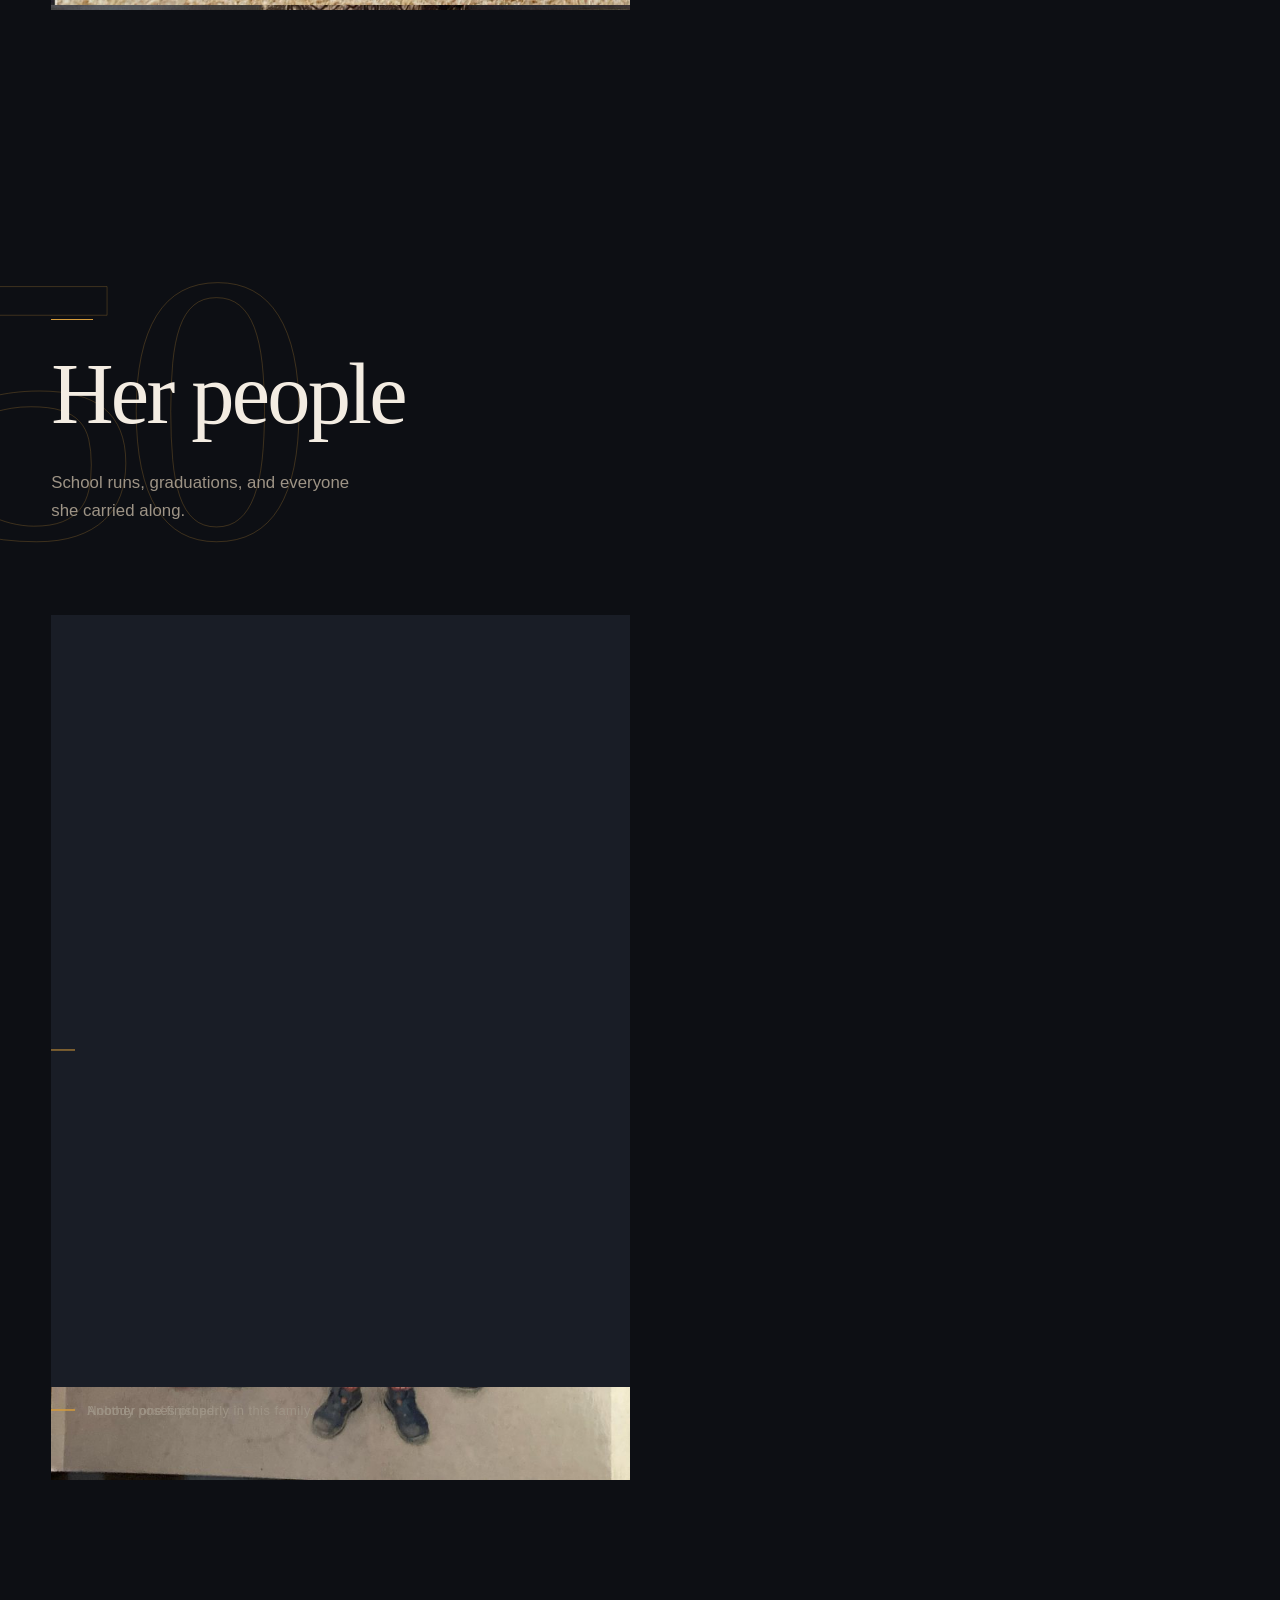
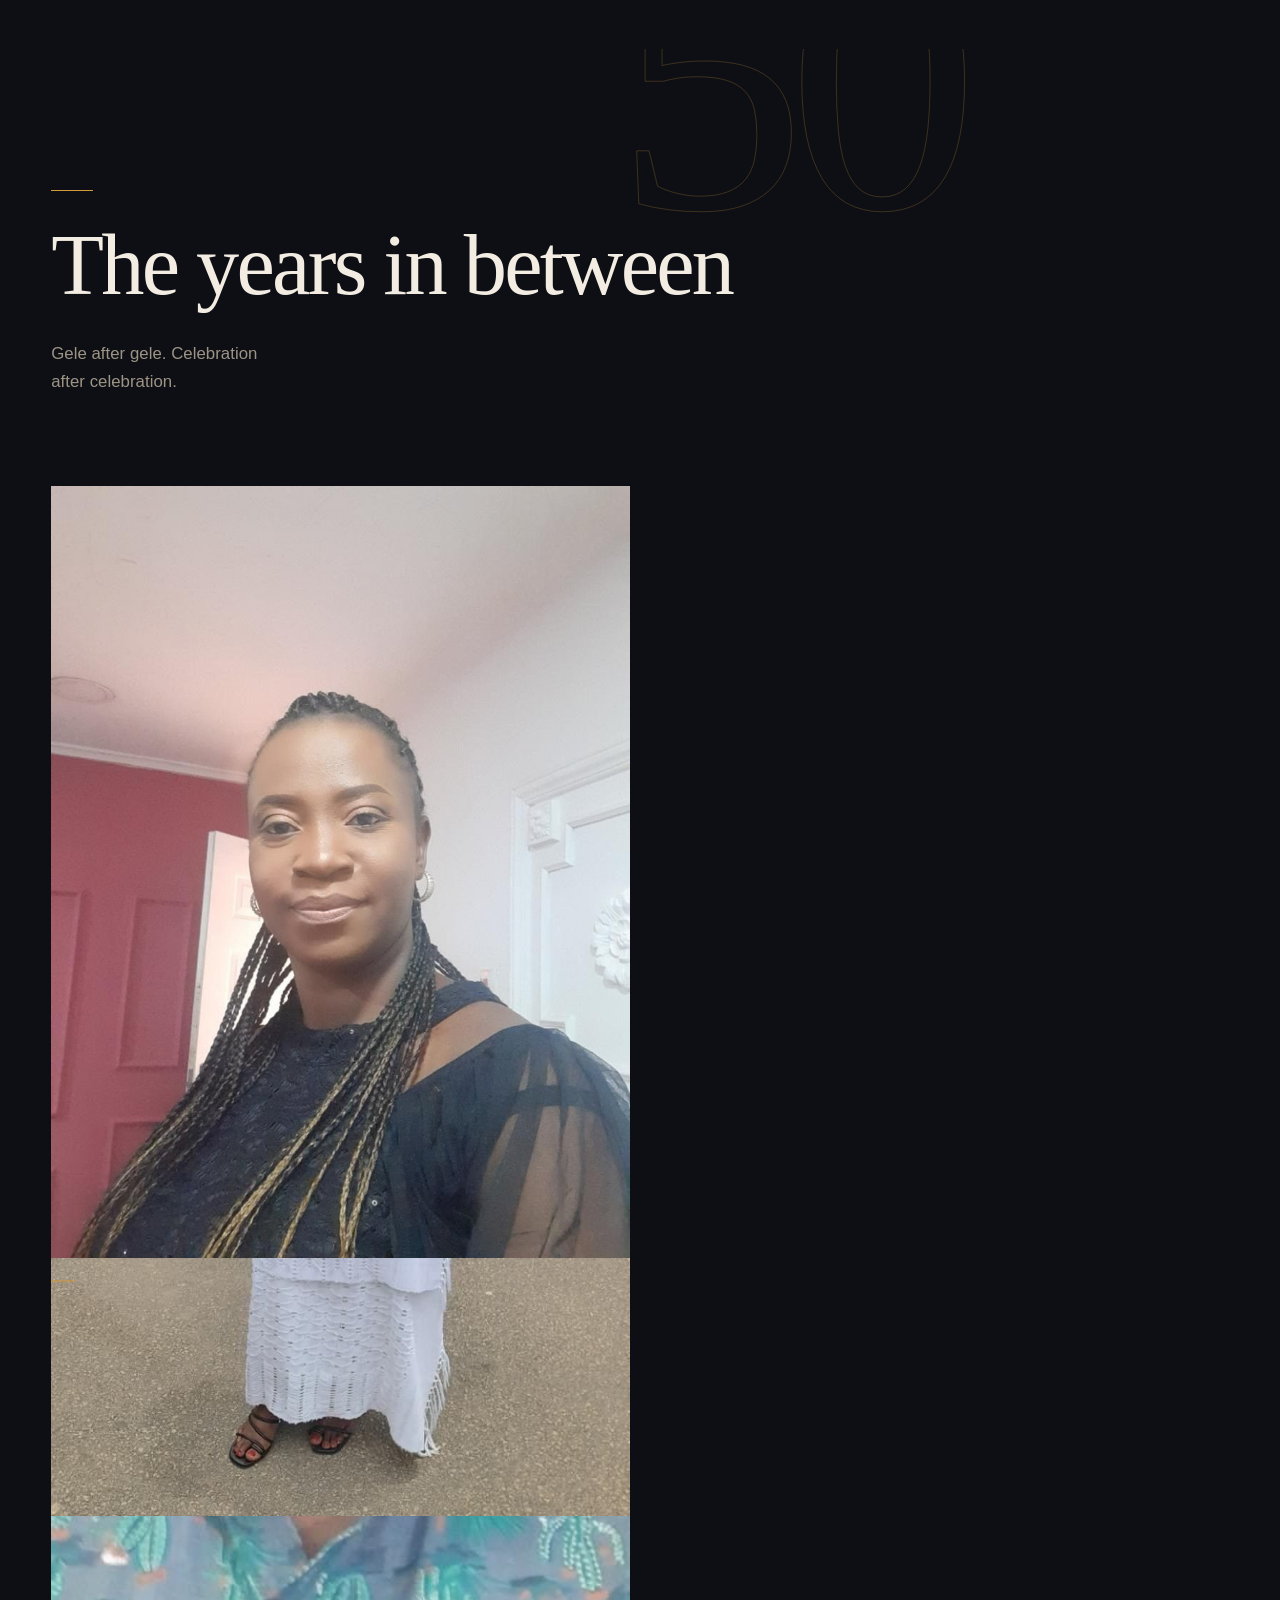
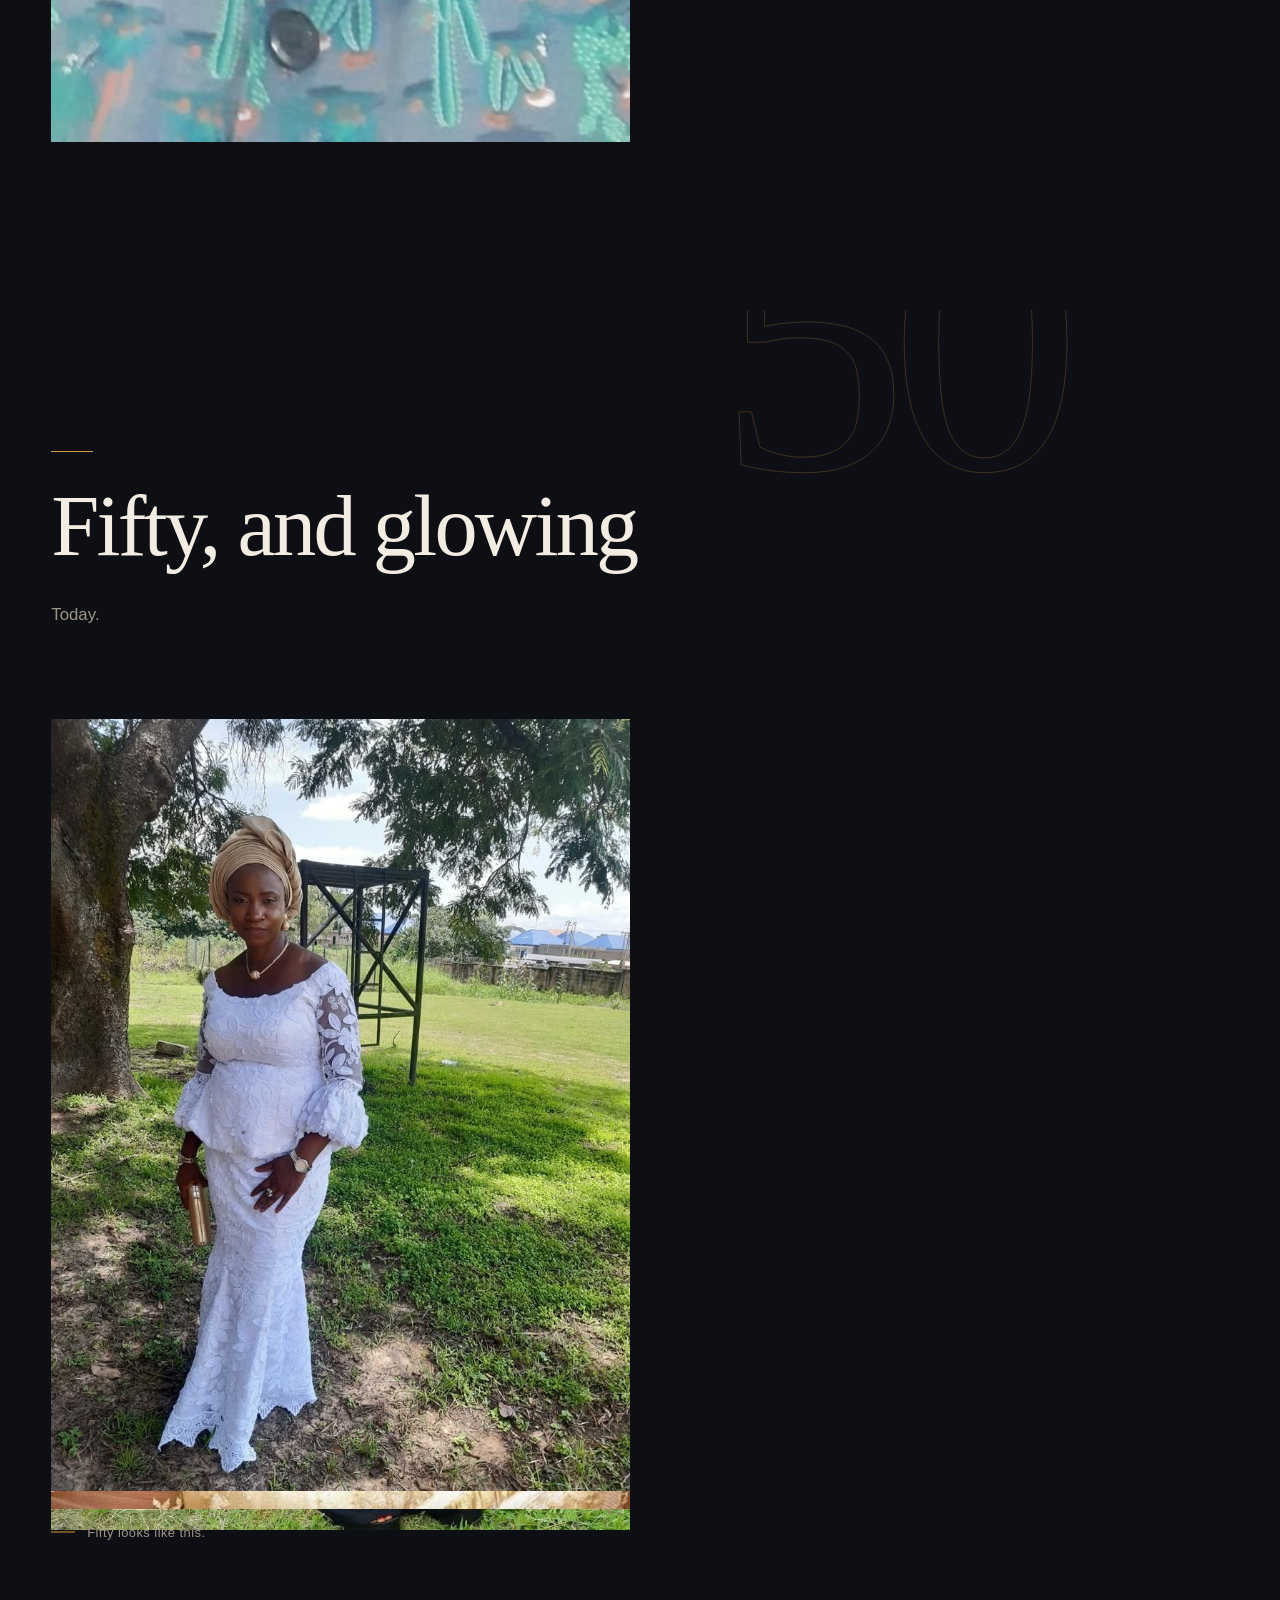
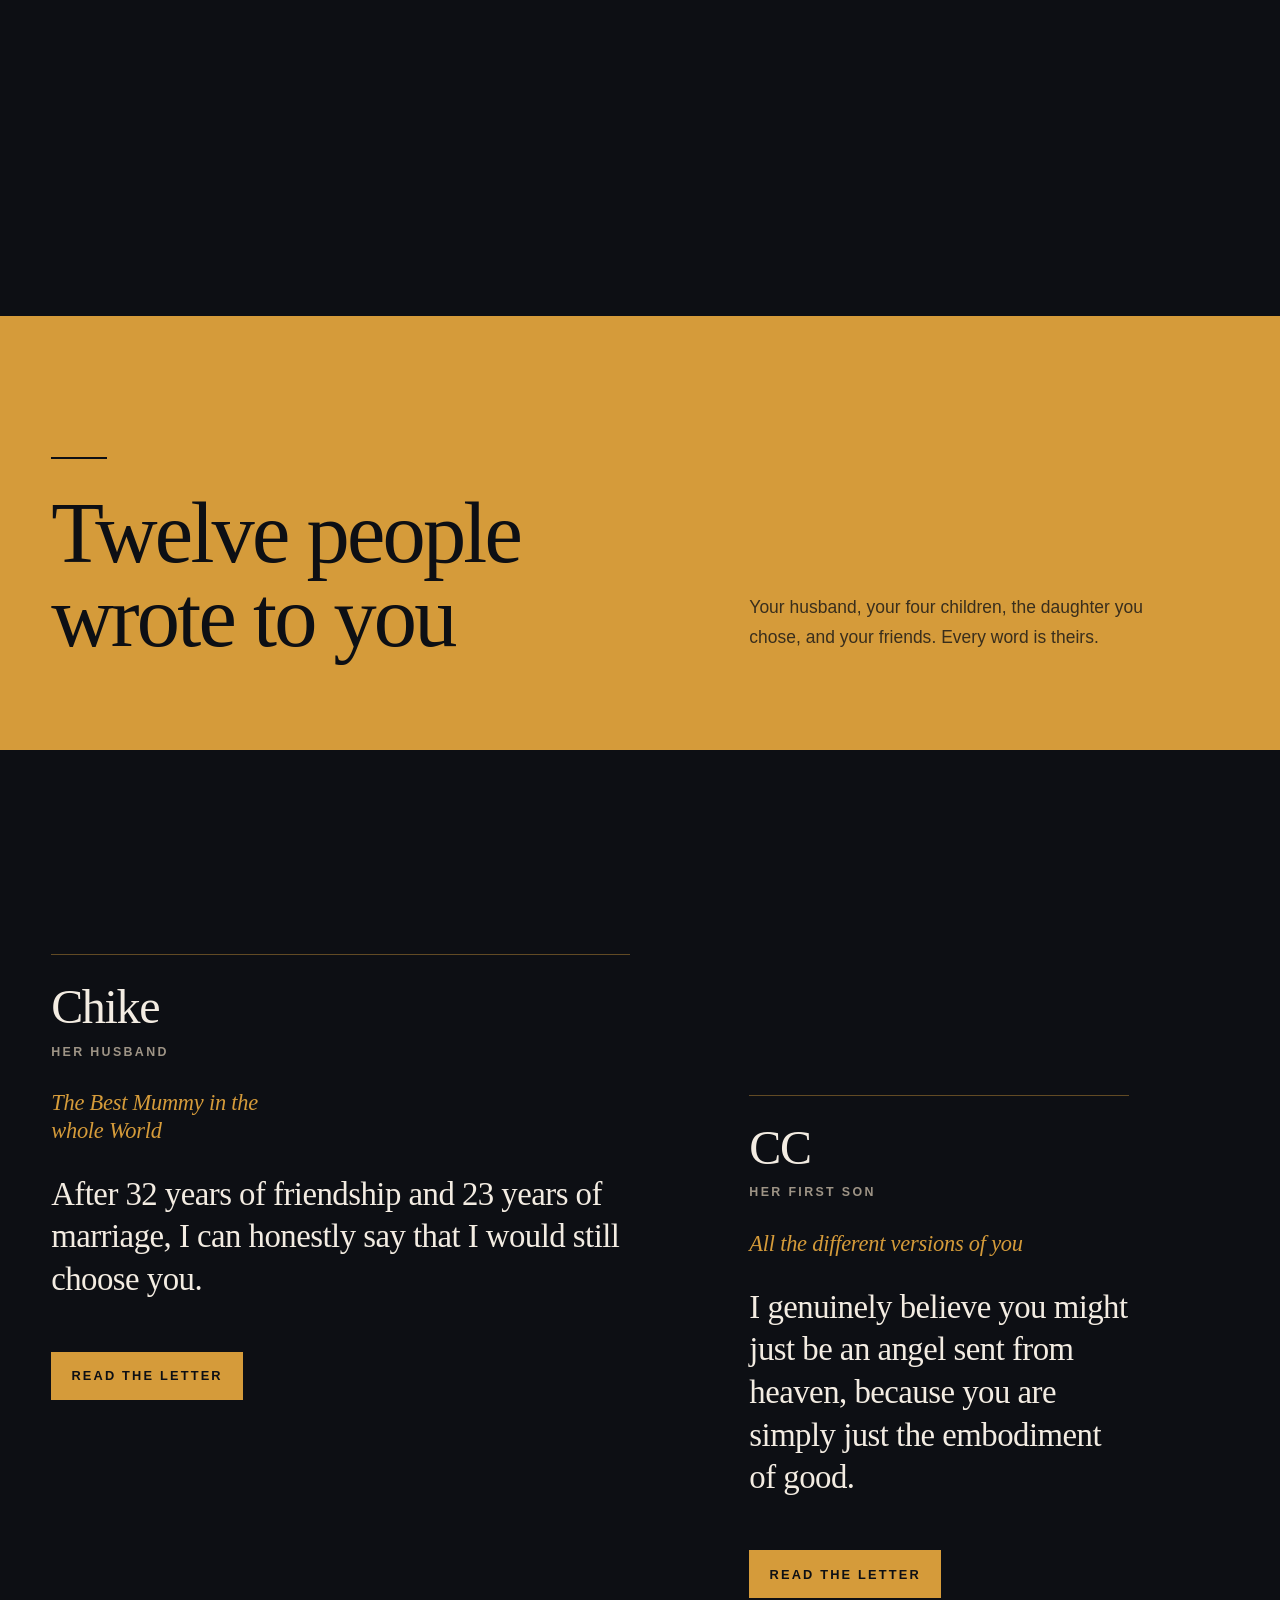
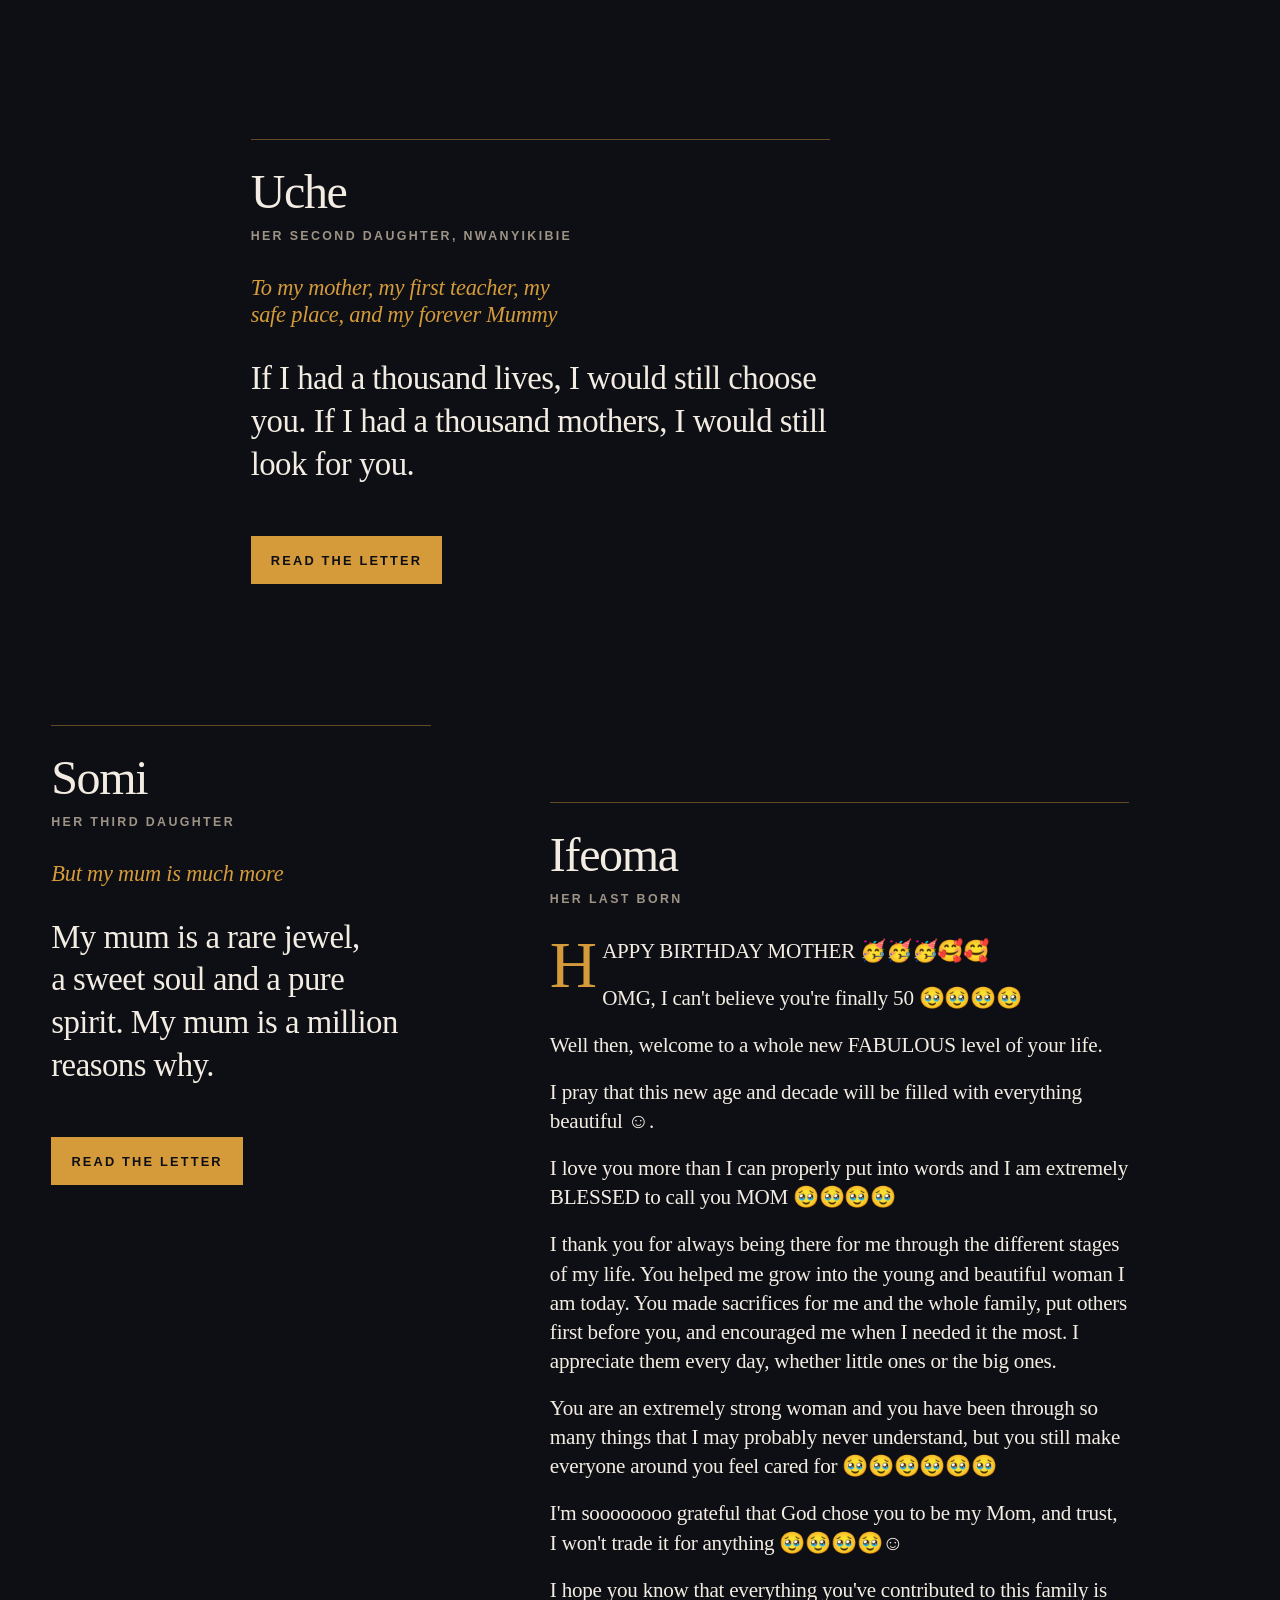
<file: two/index.html>
<!DOCTYPE html>
<html lang="en">
<head>
<meta charset="utf-8">
<meta name="viewport" content="width=device-width, initial-scale=1, viewport-fit=cover">
<title>Happy 50th Birthday, Mummy</title>
<meta name="description" content="Fifty years, eighteen photographs, and twelve letters from the people who love her.">
<meta name="theme-color" content="#0D0F14">
<meta name="robots" content="noindex, nofollow">
<link rel="stylesheet" href="styles.css">
</head>
<body>

<a class="skip" href="#letters">Skip to the letters</a>

<main id="top">

  <section class="hero" id="hero">
    <div class="hero__shell">
      <div class="monument">
        <span class="monument__rule" aria-hidden="true"></span>
        <span class="monument__digits" aria-hidden="true">50</span>
      </div>
      <div class="hero__copy">
        <h1 class="hero__greeting" id="hero-greeting">Happy 50th Birthday, Mummy</h1>
        <p class="hero__sub" id="hero-sub">Fifty years of you. Here is what everyone wanted to say.</p>
      </div>
    </div>
    <p class="hero__cue"><span class="hero__cue-rule" aria-hidden="true"></span><span>Keep scrolling</span></p>
  </section>

  <div id="chapters"></div>

  <section class="letters" id="letters" aria-labelledby="letters-title" tabindex="-1">
    <div class="letters__band">
      <div class="shell">
        <header class="letters__head">
          <span class="tick" aria-hidden="true"></span>
          <h2 class="letters__title" id="letters-title">Twelve people wrote to you</h2>
          <p class="letters__note">Your husband, your four children, the daughter you chose, and your friends. Every word is theirs.</p>
        </header>
      </div>
    </div>
    <div class="shell">
      <div class="entries" id="entries"></div>
    </div>
  </section>

  <section class="close" id="close" aria-labelledby="close-title">
    <div class="close__shell">
      <span class="close__digits" aria-hidden="true">50</span>
      <h2 class="close__title" id="close-title">From all of us</h2>
      <ul class="close__names" id="close-names"></ul>
    </div>
  </section>

</main>

<div class="reader" id="reader" hidden>
  <div class="reader__scrim" data-reader-close></div>
  <div class="reader__panel" role="dialog" aria-modal="true" aria-labelledby="reader-author" id="reader-panel">
    <header class="reader__bar">
      <p class="reader__who">
        <span class="reader__author" id="reader-author"></span>
        <span class="reader__rel" id="reader-rel"></span>
      </p>
      <button class="reader__close" type="button" data-reader-close>Close</button>
    </header>
    <div class="reader__scroll" id="reader-scroll" tabindex="-1">
      <article class="reader__body" id="reader-body"></article>
      <nav class="reader__nav" aria-label="Move between letters">
        <button class="reader__step" type="button" id="reader-prev"></button>
        <button class="reader__step reader__step--next" type="button" id="reader-next"></button>
      </nav>
    </div>
  </div>
</div>

<script src="../data/content.js"></script>
<script src="app.js"></script>
</body>
</html>
</file>
<file: table.css>
/* ==========================================================================
   The table. A warm walnut surface with her photographs and her letters
   spread across it. Built for a phone first.
   ========================================================================== */

@font-face {
  font-family: "Sorts Mill Goudy";
  font-style: normal;
  font-weight: 400;
  font-display: swap;
  src: url("fonts/sorts-mill-goudy-latin.woff2") format("woff2");
}
@font-face {
  font-family: "Sorts Mill Goudy";
  font-style: italic;
  font-weight: 400;
  font-display: swap;
  src: url("fonts/sorts-mill-goudy-italic-latin.woff2") format("woff2");
}

:root {
  /* wood */
  --wood-deep: #2A170C;
  --wood-mid: #3E2615;
  --wood-warm: #55341D;
  --wood-lit: #7A4D2A;

  /* ink and paper */
  --ink: #2C2219;
  --ink-blue: #23304E;
  --ink-soft: #6B5336;
  --paper-laid: #EFE4CE;
  --paper-lined: #F3EEE1;
  --paper-air: #F8F3E8;
  --paper-note: #E9DCBF;
  --print-new: #FBF8F1;
  --print-old: #F2E8D0;

  /* light on wood */
  --on-wood: #F0E2C6;
  --on-wood-quiet: #C2A87F;
  --gold: #C9A24D;
  --gold-deep: #8E6B25;
  --gold-pale: #EBD49A;

  /* measures */
  --bleed: clamp(16px, 4.5vw, 52px);
  --shell: 1180px;
  --rule: 28px;

  --display: "Sorts Mill Goudy", Charter, "Iowan Old Style", "Palatino Linotype",
    Palatino, "Book Antiqua", Georgia, "Noto Serif", serif;
  --text: Charter, "Iowan Old Style", "Palatino Linotype", Palatino,
    "Book Antiqua", Georgia, "Noto Serif", "Times New Roman", serif;

  --ease: cubic-bezier(0.16, 1, 0.3, 1);

  --grain-wood: url("data:image/svg+xml,%3Csvg xmlns='http://www.w3.org/2000/svg' width='600' height='600'%3E%3Cfilter id='w'%3E%3CfeTurbulence type='fractalNoise' baseFrequency='1.5 0.006' numOctaves='5' seed='11' stitchTiles='stitch'/%3E%3CfeColorMatrix type='saturate' values='0'/%3E%3C/filter%3E%3Crect width='600' height='600' filter='url(%23w)'/%3E%3C/svg%3E");
  --grain-paper: url("data:image/svg+xml,%3Csvg xmlns='http://www.w3.org/2000/svg' width='220' height='220'%3E%3Cfilter id='p'%3E%3CfeTurbulence type='fractalNoise' baseFrequency='0.86' numOctaves='4' seed='3' stitchTiles='stitch'/%3E%3CfeColorMatrix type='saturate' values='0'/%3E%3C/filter%3E%3Crect width='220' height='220' filter='url(%23p)'/%3E%3C/svg%3E");

  /* physically layered shadows: tight and dark at contact, wide and soft away */
  --sh-print:
    0 0 0 0.5px rgba(52, 30, 12, 0.42),
    0 1px 2px rgba(22, 11, 4, 0.36),
    0 4px 9px rgba(22, 11, 4, 0.30),
    0 17px 36px rgba(16, 8, 3, 0.36);
  --sh-paper:
    0 0 0 0.5px rgba(52, 30, 12, 0.24),
    0 1px 1px rgba(22, 11, 4, 0.28),
    0 5px 13px rgba(22, 11, 4, 0.26),
    0 24px 48px rgba(16, 8, 3, 0.32);
  --sh-note:
    0 0 0 0.5px rgba(52, 30, 12, 0.34),
    0 2px 2px rgba(22, 11, 4, 0.34),
    0 7px 13px rgba(22, 11, 4, 0.30),
    0 19px 34px rgba(16, 8, 3, 0.34);
  --sh-air:
    0 0 0 0.5px rgba(52, 30, 12, 0.18),
    0 1px 1px rgba(22, 11, 4, 0.22),
    0 3px 8px rgba(22, 11, 4, 0.22),
    0 15px 30px rgba(16, 8, 3, 0.26);
  --sh-flat:
    0 0 0 0.5px rgba(52, 30, 12, 0.30),
    0 1px 2px rgba(22, 11, 4, 0.30),
    0 3px 6px rgba(22, 11, 4, 0.22);
}

/* --------------------------------------------------------------- reset */

*, *::before, *::after { box-sizing: border-box; }

html {
  -webkit-text-size-adjust: 100%;
  scroll-behavior: smooth;
  scrollbar-color: var(--gold-deep) #1F1008;
}

body {
  margin: 0;
  background-color: var(--wood-deep);
  color: var(--on-wood);
  font-family: var(--text);
  font-size: 17px;
  line-height: 1.6;
  overflow-x: hidden;
  overflow-wrap: break-word;
}

img { display: block; max-width: 100%; }

/* The two surfaces the browser draws for us. A default blue drag across her
   husband's letter is the only thing on this page that belongs to no design. */
::selection {
  background: rgba(201, 162, 77, 0.32);
  color: var(--ink);
}
.reader ::selection,
.letter ::selection {
  background: rgba(142, 107, 37, 0.24);
  color: var(--ink);
}
:root { caret-color: var(--gold-deep); }
h1, h2, h3, h4, p, ul, figure, blockquote { margin: 0; }
ul { padding: 0; list-style: none; }

::selection { background: var(--gold); color: #2A180E; }

::-webkit-scrollbar { width: 12px; height: 12px; }
::-webkit-scrollbar-track { background: #1F1008; }
::-webkit-scrollbar-thumb { background: #6B4A1C; border: 3px solid #1F1008; border-radius: 8px; }
::-webkit-scrollbar-thumb:hover { background: var(--gold-deep); }

:focus-visible {
  outline: 2px solid var(--gold-pale);
  outline-offset: 3px;
}

.skip {
  position: absolute;
  left: 12px;
  top: -80px;
  z-index: 60;
  padding: 12px 18px;
  background: var(--paper-laid);
  color: var(--ink);
  font-family: var(--display);
  font-size: 1rem;
  text-decoration: none;
  box-shadow: var(--sh-note);
  transition: top 180ms var(--ease);
}
.skip:focus { top: 12px; }

.noscript {
  margin: 0;
  padding: 24px var(--bleed);
  background: var(--paper-laid);
  color: var(--ink);
  font-family: var(--display);
  font-size: 1.15rem;
  text-align: center;
}

/* ---------------------------------------------------------------- wood */

.table {
  position: relative;
  min-height: 100vh;
  isolation: isolate;
  background-color: #3B2514;
  background-image:
    /* long irregular figure, no two lines on the same rhythm */
    repeating-linear-gradient(95.4deg, rgba(0, 0, 0, 0.085) 0 1px, rgba(0, 0, 0, 0) 1px 47px),
    repeating-linear-gradient(92.2deg, rgba(255, 226, 180, 0.028) 0 2px, rgba(255, 226, 180, 0) 2px 103px),
    repeating-linear-gradient(97.1deg, rgba(0, 0, 0, 0.055) 0 2px, rgba(0, 0, 0, 0) 2px 179px),
    /* knots and tonal swell, on a long cycle so the board never repeats visibly */
    radial-gradient(34% 8% at 21% 7%, rgba(132, 84, 44, 0.26), rgba(0, 0, 0, 0) 72%),
    radial-gradient(26% 6% at 77% 37%, rgba(88, 52, 24, 0.34), rgba(0, 0, 0, 0) 74%),
    radial-gradient(40% 9% at 47% 71%, rgba(138, 88, 46, 0.20), rgba(0, 0, 0, 0) 76%),
    /* the light she opens it in */
    radial-gradient(96% 100% at 50% 0%, rgba(255, 206, 142, 0.15), rgba(0, 0, 0, 0) 72%),
    linear-gradient(179deg, #442B18 0%, #3A2413 52%, #33200E 100%);
  background-size:
    auto, auto, auto,
    100% 2700px, 100% 2300px, 100% 3100px,
    100% 1100px,
    auto;
  background-repeat:
    repeat, repeat, repeat,
    repeat, repeat, repeat,
    no-repeat,
    no-repeat;
}

/* fine grain, and the darkening at the edges of the board */
.table::before,
.table::after {
  content: "";
  position: absolute;
  inset: 0;
  pointer-events: none;
  z-index: 0;
}
.table::before {
  background-image: var(--grain-wood);
  background-size: 600px 600px;
  opacity: 0.34;
  mix-blend-mode: overlay;
}
.table::after {
  background-image:
    linear-gradient(90deg, rgba(10, 5, 2, 0.55), rgba(0, 0, 0, 0) 16%, rgba(0, 0, 0, 0) 84%, rgba(10, 5, 2, 0.55)),
    linear-gradient(180deg, rgba(10, 5, 2, 0.34), rgba(0, 0, 0, 0) 9%, rgba(0, 0, 0, 0) 92%, rgba(10, 5, 2, 0.5));
}

main { position: relative; z-index: 1; }

/* ---------------------------------------------------------------- hero */

.hero {
  max-width: var(--shell);
  margin: 0 auto;
  padding: clamp(46px, 11vw, 104px) var(--bleed) clamp(40px, 9vw, 86px);
  display: flex;
  flex-direction: column;
  gap: clamp(30px, 7vw, 54px);
}

.hero__type { min-width: 0; }

.hero__greeting {
  margin: 0;
  font-family: var(--display);
  font-weight: 400;
  line-height: 0.94;
  letter-spacing: -0.015em;
}
.hero__line {
  display: block;
  font-size: clamp(1.32rem, 5.4vw, 2.25rem);
  line-height: 1.16;
  color: var(--on-wood);
  letter-spacing: 0.005em;
}
.hero__name {
  display: block;
  margin-top: 0.1em;
  overflow-wrap: normal;
  word-break: keep-all;
  font-size: clamp(4rem, 16.5vw, 7rem);
  line-height: 0.9;
  letter-spacing: -0.028em;
  color: var(--gold);
}
@supports ((-webkit-background-clip: text) or (background-clip: text)) {
  .hero__name {
    background-image: linear-gradient(174deg,
      #A87F33 0%, #C6A052 12%, #F2DDA1 27%, #B08839 42%,
      #EAD397 58%, #A87F33 72%, #DCC384 88%, #A87F33 100%);
    -webkit-background-clip: text;
    background-clip: text;
    color: transparent;
    -webkit-text-fill-color: transparent;
    filter:
      drop-shadow(0 1px 0 rgba(255, 233, 186, 0.22))
      drop-shadow(0 2px 1px rgba(28, 14, 5, 0.65))
      drop-shadow(0 10px 20px rgba(0, 0, 0, 0.42));
  }
}

.hero__hair {
  width: clamp(88px, 22vw, 168px);
  height: 2px;
  margin: clamp(20px, 4vw, 30px) 0 clamp(16px, 3.4vw, 26px);
  background: linear-gradient(90deg, var(--gold), rgba(201, 162, 77, 0.06));
  box-shadow: 0 1px 0 rgba(0, 0, 0, 0.45);
}

.hero__sub {
  max-width: 30ch;
  font-family: var(--display);
  font-size: clamp(1.06rem, 3.9vw, 1.35rem);
  line-height: 1.5;
  color: #E2D2B2;
}

.hero__jump {
  display: inline-block;
  margin-top: clamp(20px, 4.4vw, 30px);
  padding: 2px 0;
  font-family: var(--display);
  font-size: clamp(1rem, 3.6vw, 1.12rem);
  color: var(--gold-pale);
  text-decoration: underline;
  text-decoration-color: rgba(235, 212, 154, 0.45);
  text-underline-offset: 6px;
  text-decoration-thickness: 1px;
}
.hero__jump:hover { text-decoration-color: var(--gold-pale); }

.hero__plate { align-self: center; width: min(78%, 420px); }

@media (min-width: 860px) {
  .hero {
    flex-direction: row;
    align-items: center;
    justify-content: space-between;
    gap: clamp(40px, 6vw, 84px);
    padding-block: clamp(80px, 9vw, 128px) clamp(70px, 8vw, 110px);
  }
  .hero__type { flex: 1 1 48%; }
  .hero__plate { flex: 0 0 auto; width: clamp(300px, 34vw, 430px); align-self: center; }
}

/* ----------------------------------------------------- section titles */

/* the chapter titles and the slip of names carry the page, so the section
   headings stay for screen readers and landmarks only */
.section-title {
  position: absolute;
  width: 1px;
  height: 1px;
  margin: -1px;
  padding: 0;
  overflow: hidden;
  white-space: nowrap;
  border: 0;
  clip-path: inset(50%);
}

/* ------------------------------------------------------------ chapters */

.chapter {
  max-width: var(--shell);
  margin: 0 auto;
  padding: 0 var(--bleed) clamp(30px, 7vw, 70px);
}

.chapter__head {
  margin-bottom: clamp(22px, 5vw, 42px);
  padding-top: clamp(26px, 6vw, 56px);
  max-width: 34ch;
}
.chapter__rule {
  width: 100%;
  max-width: 220px;
  height: 1px;
  margin-bottom: clamp(14px, 3vw, 22px);
  background: linear-gradient(90deg, rgba(201, 162, 77, 0.75), rgba(201, 162, 77, 0));
}
.chapter__title {
  font-family: var(--display);
  font-weight: 400;
  font-size: clamp(1.55rem, 5.6vw, 2.45rem);
  line-height: 1.12;
  letter-spacing: -0.012em;
  color: var(--gold-pale);
  text-shadow: 0 1px 0 rgba(22, 11, 4, 0.7);
  text-wrap: balance;
}
.chapter__note {
  margin-top: 0.45em;
  font-family: var(--display);
  font-style: italic;
  font-size: clamp(1rem, 3.7vw, 1.16rem);
  line-height: 1.45;
  color: var(--on-wood-quiet);
}

/* the spread: prints laid out with their own widths, offsets and angles */
.spread {
  display: flex;
  flex-wrap: wrap;
  align-items: flex-start;
  justify-content: flex-start;
}

.plate {
  --rot: var(--rotm, 0deg);
  position: relative;
  width: var(--wm, 100%);
  margin-left: var(--mlm, 0%);
  margin-top: var(--dym, 0px);
  margin-bottom: clamp(20px, 5vw, 42px);
  z-index: var(--z, 1);
  transform: rotate(var(--rot));
  transform-origin: 50% 50%;
}
@media (min-width: 760px) {
  .plate {
    --rot: var(--rotd, 0deg);
    width: var(--wd, 40%);
    margin-left: var(--mld, 0%);
    margin-top: var(--dyd, 0px);
    margin-bottom: clamp(30px, 3.4vw, 54px);
  }
}

/* -------------------------------------------------------------- prints */

.print {
  --pp: clamp(7px, 2.6%, 17px);
  position: relative;
  container-type: inline-size;
  padding: var(--pp) var(--pp) calc(var(--pp) * 1.6);
  background-color: var(--print-new);
  box-shadow: var(--sh-print);
}

/* older scanned prints: heavier, yellower stock, a little foxing in the margin */
.print--scan {
  --pp: clamp(9px, 3.4%, 22px);
  background-color: var(--print-old);
  background-image:
    radial-gradient(70% 120% at 4% 2%, rgba(176, 132, 62, 0.16), rgba(0, 0, 0, 0) 42%),
    radial-gradient(60% 100% at 98% 92%, rgba(160, 118, 54, 0.14), rgba(0, 0, 0, 0) 46%),
    radial-gradient(40% 80% at 88% 6%, rgba(150, 108, 48, 0.10), rgba(0, 0, 0, 0) 50%);
  box-shadow:
    0 0 0 0.5px rgba(52, 30, 12, 0.5),
    0 1px 2px rgba(22, 11, 4, 0.40),
    0 5px 11px rgba(22, 11, 4, 0.32),
    0 20px 40px rgba(16, 8, 3, 0.38);
}

.print__grain {
  position: absolute;
  inset: 0;
  pointer-events: none;
  background-image: var(--grain-paper);
  background-size: 220px 220px;
  opacity: 0.085;
  mix-blend-mode: multiply;
}
.print--scan .print__grain { opacity: 0.14; }

.print img {
  width: 100%;
  height: auto;
  aspect-ratio: var(--ar);
  background: rgba(60, 40, 20, 0.12);
  box-shadow: 0 0 0 0.5px rgba(60, 38, 16, 0.25);
}

.print__caption {
  margin-top: calc(var(--pp) * 0.95);
  font-family: var(--display);
  font-style: italic;
  font-size: 0.85rem;
  font-size: clamp(10.5px, 5.4cqi, 15px);
  line-height: 1.34;
  text-align: center;
  text-wrap: balance;
  color: var(--ink-soft);
}

/* --------------------------------------------------------------- slip */

.slip {
  max-width: var(--shell);
  margin: 0 auto clamp(34px, 8vw, 74px);
  padding: 0 var(--bleed);
}
.slip__inner {
  position: relative;
  width: min(100%, 640px);
  padding: clamp(20px, 4.4vw, 30px) clamp(20px, 4.4vw, 34px) clamp(18px, 4vw, 28px);
  background-color: var(--paper-note);
  box-shadow: var(--sh-note);
  transform: rotate(-0.55deg);
}
.slip__title {
  margin-bottom: 0.9em;
  font-family: var(--display);
  font-weight: 400;
  font-size: 0.72rem;
  letter-spacing: 0.24em;
  text-transform: uppercase;
  color: #6B5326;
}
.slip__list {
  display: grid;
  grid-template-columns: repeat(2, minmax(0, 1fr));
  gap: 2px clamp(14px, 3vw, 28px);
}
@media (min-width: 620px) { .slip__list { grid-template-columns: repeat(3, minmax(0, 1fr)); } }

/* She will not hover and will not discover, so every name has to read as a
   thing you can press while sitting still. Gold ink plus a rule under the
   name itself, matching the opening "Read the twelve letters" treatment. */
.slip__link {
  display: block;
  padding: 7px 2px;
  font-family: var(--display);
  font-size: clamp(1rem, 3.4vw, 1.1rem);
  line-height: 1.25;
  color: #7B531A;
  text-decoration: underline;
  text-decoration-color: rgba(123, 83, 26, 0.45);
  text-decoration-thickness: 1px;
  text-underline-offset: 0.16em;
  border-bottom: 1px solid rgba(110, 82, 40, 0.22);
}
.slip__link:last-child { border-bottom: 0; }
/* An underline on the anchor propagates to every in flow descendant and cannot
   be switched off from inside. An atomic inline is never drawn through, so the
   relation line sits under the name without wearing its rule. */
.slip__link span {
  display: inline-block;
  width: 100%;
  margin-top: 1px;
  font-size: 0.72em;
  font-style: italic;
  color: #6B5326;
}
.slip__link:hover {
  color: #5C3A0E;
  text-decoration-color: #5C3A0E;
}
.slip__link:focus-visible { outline-color: #7B531A; }

/* ------------------------------------------------------------- letters */

.letters__pile {
  display: flex;
  flex-wrap: wrap;
  align-items: flex-start;
  justify-content: flex-start;
  max-width: var(--shell);
  margin: 0 auto;
  padding: 0 var(--bleed) clamp(30px, 7vw, 60px);
}

.letter {
  --rot: var(--rotm, 0deg);
  position: relative;
  width: var(--wm, 100%);
  margin-left: var(--mlm, 0%);
  margin-top: var(--dym, 0px);
  margin-bottom: clamp(30px, 8vw, 68px);
  transform: rotate(var(--rot));
  scroll-margin-top: 26px;
}
@media (min-width: 760px) {
  .letter {
    --rot: var(--rotd, 0deg);
    width: var(--wd, 60%);
    margin-left: var(--mld, 0%);
    margin-top: var(--dyd, 0px);
    margin-bottom: clamp(38px, 4.4vw, 70px);
  }
}

/* the stock the letter is written on */
.sheet {
  position: relative;
  padding: 0;
  background: transparent;
}

/* ------------------------------------------------- the nickname card
   A small piece of paper set down beside a letter, carrying something the
   family wanted said. Deliberately not letter stock: smaller, squarer and
   turned further, so nobody reads it as part of what its neighbour wrote. */
.nickname {
  --rot: var(--rotm, 0deg);
  position: relative;
  width: var(--wm, 72%);
  margin-left: var(--mlm, 0%);
  margin-top: var(--dym, 0px);
  margin-bottom: clamp(30px, 8vw, 68px);
  transform: rotate(var(--rot));
}
@media (min-width: 760px) {
  .nickname {
    --rot: var(--rotd, 0deg);
    width: var(--wd, 27%);
    margin-left: var(--mld, 0%);
    margin-top: var(--dyd, 0px);
    margin-bottom: clamp(38px, 4.4vw, 70px);
  }
}
.nickname__card {
  padding: clamp(16px, 4.4vw, 24px) clamp(16px, 4.4vw, 22px) clamp(18px, 4.8vw, 26px);
  background-color: var(--paper-note);
  box-shadow:
    0 0 0 0.5px rgba(52, 30, 12, 0.45),
    0 1px 2px rgba(22, 11, 4, 0.36),
    0 6px 13px rgba(22, 11, 4, 0.30),
    0 22px 42px rgba(16, 8, 3, 0.34);
}
.nickname__name {
  margin: 0;
  font-family: var(--display);
  font-size: clamp(1.5rem, 5.6vw, 1.95rem);
  line-height: 1.05;
  color: var(--ink);
}
.nickname__text {
  margin: 0.44em 0 0;
  font-family: var(--display);
  font-style: italic;
  font-size: clamp(0.94rem, 3.4vw, 1.02rem);
  line-height: 1.42;
  color: var(--ink-soft);
}

.sheet__paper {
  --pad: clamp(22px, 5.4vw, 46px);
  position: relative;
  overflow: hidden;
  padding: var(--pad);
  background-color: var(--paper-laid);
  color: var(--ink);
  box-shadow: var(--sh-paper);
}
.sheet__paper::before {
  content: "";
  position: absolute;
  inset: 0;
  pointer-events: none;
  background-image: var(--grain-paper);
  background-size: 220px 220px;
  opacity: 0.10;
  mix-blend-mode: multiply;
}

/* cream laid stock: faint chain and laid lines */
.stock-laid .sheet__paper {
  background-image:
    repeating-linear-gradient(90deg, rgba(150, 118, 66, 0.038) 0 1px, rgba(0, 0, 0, 0) 1px 37px),
    radial-gradient(90% 70% at 10% 0%, rgba(255, 250, 236, 0.5), rgba(0, 0, 0, 0) 60%);
}

/* lined notebook stock: blue rules on the text rhythm, red margin */
.stock-lined .sheet__paper {
  background-color: var(--paper-lined);
  color: var(--ink-blue);
  padding-left: calc(var(--pad) + clamp(14px, 4vw, 30px));
  background-image:
    linear-gradient(90deg, rgba(0, 0, 0, 0) calc(var(--pad) + clamp(4px, 1.4vw, 11px)),
      rgba(186, 92, 80, 0.42) calc(var(--pad) + clamp(4px, 1.4vw, 11px)),
      rgba(186, 92, 80, 0.42) calc(var(--pad) + clamp(5px, 1.4vw, 12px)),
      rgba(0, 0, 0, 0) calc(var(--pad) + clamp(5px, 1.4vw, 12px))),
    repeating-linear-gradient(180deg,
      rgba(0, 0, 0, 0) 0, rgba(0, 0, 0, 0) calc(var(--rule) - 1px),
      rgba(122, 148, 176, 0.36) calc(var(--rule) - 1px), rgba(122, 148, 176, 0.36) var(--rule));
  background-position: 0 0, 0 var(--rule-shift, 7px);
  background-repeat: no-repeat, repeat;
}
/* on ruled paper every block is a whole number of rules, so the writing
   sits on the lines the way it does in a notebook */
.stock-lined .sheet__paper { padding-top: calc(var(--rule) * 2); }
.stock-lined .letter__relation,
.stock-lined .letter__heading,
.stock-lined .letter__salutation,
.stock-lined .sheet__body,
.stock-lined .sheet__body p,
.stock-lined .letter__signoff { line-height: var(--rule); }
.stock-lined .letter__author { margin-top: 0; line-height: calc(var(--rule) * 2); }
.stock-lined .letter__heading { margin-top: var(--rule); }
.stock-lined .letter__hair { margin: calc(var(--rule) - 1px) 0 var(--rule); }
.stock-lined .letter__salutation { margin-bottom: 0; }
.stock-lined .sheet__body p + p { margin-top: var(--rule); }
.stock-lined .letter__signoff { margin-top: var(--rule); }

/* airmail: thin stock inside a chevron edge */
.stock-airmail .sheet {
  padding: clamp(7px, 1.8vw, 10px);
  background-color: var(--paper-air);
  background-image: repeating-linear-gradient(-45deg,
    #9C2B22 0 9px, #F5EFE2 9px 18px, #1D3A6B 18px 27px, #F5EFE2 27px 36px);
  box-shadow: var(--sh-air);
}
.stock-airmail .sheet__paper {
  background-color: var(--paper-air);
  color: var(--ink-blue);
  box-shadow: none;
}
.stock-airmail .sheet__paper::after {
  content: "";
  position: absolute;
  inset: 0;
  pointer-events: none;
  background: radial-gradient(52% 40% at 78% 16%, rgba(120, 140, 170, 0.10), rgba(0, 0, 0, 0) 62%);
}

/* small heavy note card */
.stock-note .sheet__paper {
  background-color: var(--paper-note);
  background-image: radial-gradient(90% 80% at 14% 4%, rgba(255, 248, 228, 0.55), rgba(0, 0, 0, 0) 64%);
  box-shadow: var(--sh-note), inset 0 0 0 1px rgba(255, 250, 233, 0.4);
}

/* creases where a letter has been folded */
.fold-1 .sheet__crease,
.fold-2 .sheet__crease {
  position: absolute;
  inset: 0;
  pointer-events: none;
}
.fold-1 .sheet__crease {
  background-image: linear-gradient(180deg,
    rgba(0, 0, 0, 0) calc(50% - 4px), rgba(108, 78, 40, 0.11) calc(50% - 1px),
    rgba(255, 252, 244, 0.62) 50%, rgba(108, 78, 40, 0.09) calc(50% + 1px),
    rgba(0, 0, 0, 0) calc(50% + 5px));
}
.fold-2 .sheet__crease {
  background-image:
    linear-gradient(180deg,
      rgba(0, 0, 0, 0) calc(33% - 4px), rgba(108, 78, 40, 0.11) calc(33% - 1px),
      rgba(255, 252, 244, 0.6) 33%, rgba(108, 78, 40, 0.09) calc(33% + 1px),
      rgba(0, 0, 0, 0) calc(33% + 5px)),
    linear-gradient(180deg,
      rgba(0, 0, 0, 0) calc(67% - 4px), rgba(108, 78, 40, 0.10) calc(67% - 1px),
      rgba(255, 252, 244, 0.55) 67%, rgba(108, 78, 40, 0.08) calc(67% + 1px),
      rgba(0, 0, 0, 0) calc(67% + 5px));
}

/* ---------------------------------------------------- letter contents */

/* margin stays at zero so ruled stock keeps its whole number of rules */
.letter__relation {
  margin-top: 0;
  font-family: var(--display);
  font-style: italic;
  font-size: 1rem;
  letter-spacing: 0;
  text-transform: none;
  color: #6B5326;
}
.stock-lined .letter__relation,
.stock-airmail .letter__relation { color: #4E5C77; }

.letter__author {
  margin-top: 0;
  font-family: var(--display);
  font-weight: 400;
  font-size: clamp(1.6rem, 5.2vw, 2.1rem);
  line-height: 1.1;
  letter-spacing: -0.012em;
}

.letter__heading {
  margin-top: 0.5em;
  font-family: var(--display);
  font-style: italic;
  font-weight: 400;
  font-size: clamp(1.06rem, 3.6vw, 1.22rem);
  line-height: 1.38;
  color: var(--ink-soft);
  text-wrap: balance;
}
.stock-lined .letter__heading,
.stock-airmail .letter__heading { color: #4C5C7B; }

.letter__hair {
  height: 1px;
  margin: clamp(16px, 3.6vw, 26px) 0;
  background: linear-gradient(90deg, rgba(110, 82, 40, 0.42), rgba(110, 82, 40, 0));
}

.letter__salutation {
  margin-bottom: 0.7em;
  font-family: var(--display);
  font-size: 1.08rem;
}

/* the face of a folded letter */
.letter__quote {
  font-family: var(--display);
  font-size: clamp(1.28rem, 4.9vw, 1.72rem);
  line-height: 1.34;
  letter-spacing: -0.008em;
  text-wrap: pretty;
}
.letter__quote::before { content: "\201C"; }
.letter__quote::after { content: "\201D"; }

.sheet__body {
  font-family: var(--text);
  font-size: clamp(1rem, 3.5vw, 1.06rem);
  line-height: 1.66;
  max-width: 66ch;
}
.sheet__body p + p { margin-top: 0.92em; }

.letter__signoff {
  margin-top: clamp(18px, 4vw, 28px);
  font-family: var(--display);
  font-style: italic;
  font-size: clamp(1.05rem, 3.6vw, 1.15rem);
  color: var(--ink);
}
.stock-lined .letter__signoff,
.stock-airmail .letter__signoff { color: var(--ink-blue); }

/* the folded flap that carries the way in */
.letter__flap {
  position: relative;
  margin: clamp(22px, 5vw, 34px) calc(var(--pad) * -1) calc(var(--pad) * -1);
  padding: clamp(18px, 4.2vw, 26px) var(--pad) var(--pad);
  background-image: linear-gradient(180deg,
    rgba(108, 78, 40, 0.13) 0, rgba(255, 252, 244, 0.5) 2px,
    rgba(146, 110, 58, 0.055) 40%, rgba(146, 110, 58, 0.11) 100%);
}

.letter__open {
  display: inline-flex;
  align-items: center;
  gap: 0.6em;
  padding: 12px 22px;
  border: 1px solid rgba(110, 76, 28, 0.55);
  border-radius: 2px;
  background-color: rgba(255, 250, 238, 0.66);
  color: #6A4713;
  font-family: var(--display);
  font-size: clamp(1rem, 3.5vw, 1.08rem);
  line-height: 1.2;
  letter-spacing: 0.01em;
  cursor: pointer;
  box-shadow: 0 1px 0 rgba(255, 253, 246, 0.8) inset, 0 2px 5px rgba(60, 36, 12, 0.14);
  transition: background-color 180ms var(--ease), color 180ms var(--ease), box-shadow 180ms var(--ease);
}
.letter__open:hover {
  background-color: #6A4713;
  color: #FBF4E2;
  box-shadow: 0 2px 8px rgba(60, 36, 12, 0.3);
}
.letter__open:focus-visible { outline-color: #6A4713; }
.letter__open .arrow {
  width: 15px;
  height: 15px;
  flex: 0 0 auto;
  fill: none;
  stroke: currentColor;
  stroke-width: 1.6;
  stroke-linecap: round;
  stroke-linejoin: round;
}

/* ------------------------------------------------------------- closing */

.close {
  max-width: var(--shell);
  margin: 0 auto;
  padding: clamp(40px, 9vw, 90px) var(--bleed) clamp(60px, 13vw, 130px);
  text-align: center;
}
.close__rule {
  width: clamp(120px, 34vw, 280px);
  height: 1px;
  margin: 0 auto clamp(26px, 6vw, 42px);
  background: linear-gradient(90deg, rgba(201, 162, 77, 0), var(--gold), rgba(201, 162, 77, 0));
}
.close__from {
  font-family: var(--display);
  font-weight: 400;
  font-size: clamp(1.9rem, 7.4vw, 3rem);
  line-height: 1.12;
  letter-spacing: -0.015em;
  color: var(--gold-pale);
  text-shadow: 0 2px 1px rgba(22, 11, 4, 0.6);
}
.close__names {
  margin: clamp(18px, 4vw, 28px) auto 0;
  max-width: 44ch;
  font-family: var(--display);
  font-size: clamp(0.98rem, 3.4vw, 1.1rem);
  line-height: 1.85;
  color: var(--on-wood-quiet);
}

/* ------------------------------------------------------- reading view */

.reader {
  position: fixed;
  inset: 0;
  width: min(46rem, 100vw);
  max-width: 100vw;
  height: 100%;
  max-height: 100%;
  margin: 0 auto;
  padding: 0;
  border: 0;
  background: transparent;
  color: var(--ink);
  overflow: hidden;
}
.reader::backdrop {
  background: rgba(16, 8, 3, 0.82);
  backdrop-filter: blur(3px);
}

.reader__paper {
  position: relative;
  display: flex;
  flex-direction: column;
  height: 100%;
  background-color: var(--paper-laid);
  background-image: repeating-linear-gradient(90deg, rgba(150, 118, 66, 0.038) 0 1px, rgba(0, 0, 0, 0) 1px 37px);
  box-shadow: 0 0 60px rgba(0, 0, 0, 0.6);
}
.reader__paper::before {
  content: "";
  position: absolute;
  inset: 0;
  z-index: 2;
  pointer-events: none;
  background-image: var(--grain-paper);
  background-size: 220px 220px;
  opacity: 0.085;
  mix-blend-mode: multiply;
}

.reader__bar {
  display: flex;
  align-items: center;
  justify-content: space-between;
  gap: 14px;
  flex: 0 0 auto;
  padding: clamp(12px, 3vw, 18px) clamp(18px, 4.6vw, 40px);
  border-bottom: 1px solid rgba(110, 82, 40, 0.24);
  background-color: rgba(238, 226, 201, 0.94);
}
.reader__from {
  font-family: var(--display);
  font-style: italic;
  font-size: 0.98rem;
  color: #6B5326;
}

.reader__close {
  display: inline-flex;
  align-items: center;
  gap: 0.5em;
  padding: 11px 20px;
  border: 1px solid rgba(110, 76, 28, 0.55);
  border-radius: 2px;
  background-color: rgba(255, 250, 238, 0.7);
  color: #6A4713;
  font-family: var(--display);
  font-size: 1rem;
  line-height: 1.2;
  cursor: pointer;
  transition: background-color 160ms var(--ease), color 160ms var(--ease);
}
.reader__close:hover { background-color: #6A4713; color: #FBF4E2; }
.reader__close:focus-visible { outline-color: #6A4713; }
.reader__close--foot { width: 100%; justify-content: center; }

.reader__body {
  flex: 1 1 auto;
  overflow-y: auto;
  -webkit-overflow-scrolling: touch;
  padding: clamp(26px, 6vw, 50px) clamp(18px, 4.6vw, 40px) clamp(20px, 5vw, 36px);
}
.reader__body:focus { outline: none; }
.reader__body .sheet__body { font-size: clamp(1.03rem, 3.6vw, 1.12rem); line-height: 1.72; }

.reader__foot {
  flex: 0 0 auto;
  padding: clamp(14px, 3.4vw, 20px) clamp(18px, 4.6vw, 40px)
           calc(clamp(14px, 3.4vw, 20px) + env(safe-area-inset-bottom, 0px));
  border-top: 1px solid rgba(110, 82, 40, 0.24);
  background-color: rgba(238, 226, 201, 0.94);
}

body.is-reading { overflow: hidden; }

/* dialog without showModal support: a plain full screen sheet */
.reader.reader--fallback[open] {
  display: block;
  position: fixed;
  inset: 0;
  z-index: 100;
}

/* ---------------------------------------------------------- settling */

.reveal {
  opacity: 0;
  transform: translateY(26px) rotate(calc(var(--rot) * 2.4));
  box-shadow: var(--sh-flat);
}
.reveal .sheet__paper,
.reveal .print { box-shadow: var(--sh-flat); }

.reveal,
.reveal .sheet__paper,
.reveal .print {
  transition:
    opacity 620ms var(--ease),
    transform 820ms var(--ease),
    box-shadow 980ms var(--ease);
  transition-delay: var(--delay, 0ms);
}

.reveal.is-settled {
  opacity: 1;
  transform: translateY(0) rotate(var(--rot));
}
.reveal.is-settled .print { box-shadow: var(--sh-print); }
.reveal.is-settled .print--scan {
  box-shadow:
    0 0 0 0.5px rgba(52, 30, 12, 0.5),
    0 1px 2px rgba(22, 11, 4, 0.40),
    0 5px 11px rgba(22, 11, 4, 0.32),
    0 20px 40px rgba(16, 8, 3, 0.38);
}
.reveal.is-settled .sheet__paper { box-shadow: var(--sh-paper); }
.stock-note.reveal.is-settled .sheet__paper { box-shadow: var(--sh-note), inset 0 0 0 1px rgba(255, 250, 233, 0.4); }
.stock-airmail.reveal.is-settled .sheet__paper { box-shadow: none; }
.stock-airmail.reveal .sheet__paper { box-shadow: none; }
.stock-airmail.reveal .sheet { box-shadow: var(--sh-flat); transition: box-shadow 980ms var(--ease); transition-delay: var(--delay, 0ms); }
.stock-airmail.reveal.is-settled .sheet { box-shadow: var(--sh-air); }

@media (prefers-reduced-motion: reduce) {
  html { scroll-behavior: auto; }
  .reveal { opacity: 1; transform: rotate(var(--rot)); }
  .reveal,
  .reveal .sheet__paper,
  .reveal .print,
  .stock-airmail.reveal .sheet { transition: none; }
  .reveal .print { box-shadow: var(--sh-print); }
  .reveal .print--scan {
    box-shadow:
      0 0 0 0.5px rgba(52, 30, 12, 0.5),
      0 1px 2px rgba(22, 11, 4, 0.40),
      0 5px 11px rgba(22, 11, 4, 0.32),
      0 20px 40px rgba(16, 8, 3, 0.38);
  }
  .reveal .sheet__paper { box-shadow: var(--sh-paper); }
  .stock-note.reveal .sheet__paper { box-shadow: var(--sh-note), inset 0 0 0 1px rgba(255, 250, 233, 0.4); }
  .stock-airmail.reveal .sheet__paper { box-shadow: none; }
  .stock-airmail.reveal .sheet { box-shadow: var(--sh-air); }
  .skip { transition: none; }
  * { animation-duration: 0.001ms !important; animation-iteration-count: 1 !important; }
}
</file>
<file: two/styles.css>
/* Fifty. A monument set in type, built for a phone held at arm's length. */

:root {
  --ink:        #0D0F14;
  --ink-2:      #12151C;
  --ink-3:      #191D26;
  --paper:      #F3ECE2;
  --paper-dim:  #9E9486;
  --ochre:      #D59B3A;
  --ochre-ink:  rgba(213, 155, 58, 0.24);
  --ochre-line: rgba(213, 155, 58, 0.42);
  --coral:      #CE6146;

  --serif: "Didot", "Bodoni 72", "Bodoni MT", "Hoefler Text", "Times New Roman", Times, "Noto Serif", Georgia, serif;
  --sans: "Avenir Next", "Avenir", "Segoe UI Variable Text", "Segoe UI", Roboto, "Noto Sans", "Helvetica Neue", Arial, sans-serif;

  --shell: min(1400px, 92vw);
  --gutter: clamp(0.7rem, 1.5vw, 1.5rem);

  --s1: 0.5rem;
  --s2: 1rem;
  --s3: 1.75rem;
  --s4: clamp(2rem, 4vw, 3.25rem);
  --s5: clamp(3.25rem, 7vw, 6rem);
  --s6: clamp(5rem, 11vw, 10rem);
  --s7: clamp(7rem, 16vw, 15rem);

  --ease: cubic-bezier(0.16, 1, 0.3, 1);

  color-scheme: dark;
  scrollbar-color: #4C4133 var(--ink-2);
  scrollbar-width: thin;
}

*, *::before, *::after { box-sizing: border-box; }

/* Nothing clips at the document level: the reading view is position fixed and
   an ancestor clip breaks it in some engines. Each band that bleeds past the
   margin clips itself instead. */
html {
  -webkit-text-size-adjust: 100%;
}

body {
  margin: 0;
  background: var(--ink);
  color: var(--paper);
  font-family: var(--sans);
  font-size: clamp(1rem, 0.96rem + 0.2vw, 1.09rem);
  line-height: 1.68;
  letter-spacing: 0.002em;
  hanging-punctuation: first last;
  text-rendering: optimizeLegibility;
  -webkit-font-smoothing: antialiased;
}

::selection { background: var(--ochre); color: var(--ink); }

::-webkit-scrollbar { width: 11px; height: 11px; }
::-webkit-scrollbar-track { background: var(--ink-2); }
::-webkit-scrollbar-thumb { background: #4C4133; }
::-webkit-scrollbar-thumb:hover { background: #6B5A41; }

:focus-visible {
  outline: 2px solid var(--ochre);
  outline-offset: 4px;
}

img { max-width: 100%; }

h1, h2, h3, p, ul, figure, blockquote { margin: 0; }
ul { list-style: none; padding: 0; }

.shell { width: var(--shell); margin-inline: auto; }

.skip {
  position: absolute;
  left: 0.75rem;
  top: -5rem;
  z-index: 60;
  background: var(--ochre);
  color: var(--ink);
  font-family: var(--sans);
  font-size: 0.8rem;
  font-weight: 600;
  letter-spacing: 0.1em;
  text-transform: uppercase;
  text-decoration: none;
  padding: 0.85rem 1.2rem;
  transition: top 180ms var(--ease);
}
.skip:focus { top: 0.75rem; }

/* Small structural type, the quiet voice against the monument. */
.micro {
  font-family: var(--sans);
  font-size: clamp(0.66rem, 0.6rem + 0.22vw, 0.78rem);
  font-weight: 600;
  letter-spacing: 0.19em;
  text-transform: uppercase;
  line-height: 1.5;
  color: var(--paper-dim);
}

.tick {
  display: block;
  width: 2.6rem;
  height: 1px;
  background: var(--ochre);
}

/* ---------------------------------------------------------------- hero */

.hero {
  position: relative;
  min-height: 100vh;
  min-height: 100svh;
  display: flex;
  flex-direction: column;
  justify-content: center;
  padding: var(--s5) 0 var(--s4);
  overflow: clip;
}

.hero__shell {
  width: var(--shell);
  margin-inline: auto;
  display: grid;
  grid-template-columns: repeat(6, 1fr);
  gap: var(--s3) var(--gutter);
  align-items: end;
}

.monument {
  position: relative;
  grid-column: 1 / -1;
  z-index: 1;
}

.monument__digits {
  display: inline-block;
  font-family: var(--serif);
  font-weight: 400;
  font-size: min(80vw, 42vh);
  line-height: 0.74;
  letter-spacing: -0.05em;
  color: var(--paper);
  position: relative;
  z-index: 2;
  font-variant-numeric: lining-nums;
}

/* The hairline that threads behind the numerals and out to both margins. */
.monument__rule {
  position: absolute;
  left: -50vw;
  right: -50vw;
  top: 56%;
  height: 1px;
  background: var(--ochre);
  z-index: 1;
  transform: scaleX(1);
  transform-origin: left center;
}

.hero__copy {
  grid-column: 1 / -1;
  max-width: 38ch;
}

/* One voice, not a label over a line: the greeting is the headline. */
.hero__greeting {
  font-family: var(--serif);
  font-weight: 400;
  font-size: clamp(1.55rem, 1.15rem + 1.9vw, 2.65rem);
  line-height: 1.06;
  letter-spacing: -0.028em;
  color: var(--paper);
  text-wrap: balance;
}

.hero__sub {
  font-family: var(--sans);
  font-size: clamp(0.94rem, 0.9rem + 0.22vw, 1.05rem);
  line-height: 1.62;
  color: var(--paper-dim);
  margin-top: var(--s3);
  max-width: 36ch;
  text-wrap: pretty;
}

.hero__cue {
  width: var(--shell);
  margin: var(--s4) auto 0;
  display: flex;
  align-items: center;
  gap: 0.85rem;
  font-family: var(--sans);
  font-size: 0.75rem;
  font-weight: 600;
  letter-spacing: 0.2em;
  text-transform: uppercase;
  color: var(--paper-dim);
}
.hero__cue-rule {
  display: block;
  width: 3.5rem;
  height: 1px;
  background: var(--ochre-line);
}

@media (min-width: 900px) {
  .hero__shell { grid-template-columns: repeat(12, 1fr); }
  .monument { grid-column: 1 / 9; }
  .monument__digits { font-size: min(46vw, 74vh); }
  .hero__copy { grid-column: 9 / 13; padding-bottom: 0.6vw; }
}

/* ------------------------------------------------------------ chapters */

.chapter {
  position: relative;
  overflow: hidden;
  padding: var(--s6) 0 var(--s4);
}

.chapter__shell {
  position: relative;
  z-index: 2;
  width: var(--shell);
  margin-inline: auto;
  display: grid;
  grid-template-columns: repeat(6, 1fr);
  gap: var(--s2) var(--gutter);
}

.chapter__mark { grid-column: 1 / -1; }

.chapter__title {
  grid-column: 1 / -1;
  font-family: var(--serif);
  font-weight: 400;
  font-size: clamp(2.1rem, 1.1rem + 5.4vw, 5.4rem);
  line-height: 0.98;
  letter-spacing: -0.032em;
  text-wrap: balance;
  margin-top: var(--s2);
}

.chapter__note {
  grid-column: 1 / -1;
  max-width: 34ch;
  margin-top: var(--s2);
  color: var(--paper-dim);
  font-size: clamp(0.95rem, 0.9rem + 0.2vw, 1.05rem);
  text-wrap: pretty;
}

.chapter__fifty {
  position: absolute;
  z-index: 1;
  top: var(--fy);
  left: var(--fx);
  font-family: var(--serif);
  font-size: min(46vw, 40vh);
  line-height: 0.74;
  letter-spacing: -0.05em;
  color: transparent;
  -webkit-text-stroke: 1px var(--ochre-ink);
  text-stroke: 1px var(--ochre-ink);
  pointer-events: none;
  user-select: none;
}

@supports not (-webkit-text-stroke: 1px red) {
  .chapter__fifty { color: var(--ochre-ink); }
}

@media (min-width: 900px) {
  .chapter__shell { grid-template-columns: repeat(12, 1fr); }
  .chapter__title { grid-column: 1 / 10; }
  .chapter__note { grid-column: 1 / 6; }
  .chapter__fifty { font-size: min(30vw, 46vh); }
}

/* -------------------------------------------------------------- plates */

.plates {
  width: var(--shell);
  margin: var(--s5) auto 0;
  display: grid;
  grid-template-columns: repeat(6, 1fr);
  gap: var(--s5) var(--gutter);
  padding-bottom: var(--s3);
}

.plate {
  grid-column: var(--m-start) / span var(--m-span);
  align-self: start;
}

.plate__img {
  display: block;
  width: 100%;
  height: auto;
  aspect-ratio: var(--ar);
  background: var(--ink-3);
}

.plate__cap {
  display: flex;
  align-items: baseline;
  gap: 0.75rem;
  margin-top: 0.9rem;
  font-family: var(--sans);
  font-size: clamp(0.72rem, 0.68rem + 0.16vw, 0.82rem);
  line-height: 1.5;
  letter-spacing: 0.035em;
  color: var(--paper-dim);
}

.plate__cap-rule {
  flex: 0 0 auto;
  width: 1.5rem;
  height: 1px;
  background: var(--ochre);
  transform: translateY(-0.35em);
}

@media (min-width: 900px) {
  .plates {
    grid-template-columns: repeat(12, 1fr);
    gap: 0 var(--gutter);
  }
  .plate {
    grid-column: var(--d-start) / span var(--d-span);
    grid-row: var(--d-row);
    margin-top: var(--d-off, 0);
    margin-bottom: var(--s5);
  }
}

/* ------------------------------------------------------------- letters */

.letters {
  padding: 0 0 var(--s6);
  margin-top: var(--s7);
}
.letters:focus { outline: none; }

/* Pigment as architecture: the page turns gold where the photographs end
   and the letters begin. One sealed field, not a tint. */
.letters__band {
  background: var(--ochre);
  color: var(--ink);
  padding: var(--s6) 0 var(--s5);
  margin-bottom: var(--s7);
}
.letters__band ::selection { background: var(--ink); color: var(--ochre); }
.letters__band .tick { background: var(--ink); width: 3.5rem; height: 2px; }

.letters__head {
  display: grid;
  grid-template-columns: repeat(6, 1fr);
  gap: var(--s2) var(--gutter);
}

.letters__head .tick { grid-column: 1 / -1; }

.letters__title {
  grid-column: 1 / -1;
  font-family: var(--serif);
  font-weight: 400;
  font-size: clamp(2.1rem, 1.1rem + 5.4vw, 5.4rem);
  line-height: 0.98;
  letter-spacing: -0.032em;
  text-wrap: balance;
  margin-top: var(--s2);
  max-width: 14ch;
  color: var(--ink);
}

.letters__note {
  grid-column: 1 / -1;
  max-width: 44ch;
  margin-top: var(--s3);
  color: rgba(13, 15, 20, 0.78);
  text-wrap: pretty;
}

.entries {
  display: grid;
  grid-template-columns: repeat(6, 1fr);
  gap: var(--s6) var(--gutter);
}

.entry {
  grid-column: 1 / -1;
  align-self: start;
  border-top: 1px solid var(--ochre-line);
  padding-top: var(--s3);
}

.entry__author {
  font-family: var(--serif);
  font-weight: 400;
  font-size: clamp(1.75rem, 1.2rem + 2.6vw, 3rem);
  line-height: 1;
  letter-spacing: -0.028em;
}

.entry__rel { display: block; margin-top: 0.7rem; }

.entry__heading {
  font-family: var(--serif);
  font-weight: 400;
  font-style: italic;
  font-size: clamp(1.1rem, 1rem + 0.7vw, 1.4rem);
  line-height: 1.24;
  letter-spacing: -0.01em;
  color: var(--ochre);
  margin-top: var(--s3);
  max-width: 28ch;
  text-wrap: pretty;
}

.entry__quote {
  font-family: var(--serif);
  font-size: clamp(1.32rem, 1.05rem + 1.5vw, 2.05rem);
  line-height: 1.3;
  letter-spacing: -0.016em;
  margin-top: var(--s3);
  text-wrap: pretty;
}

/* A control she can hit first time, with her thumb, without aiming. */
.entry__open {
  display: inline-flex;
  align-items: center;
  min-height: 48px;
  margin-top: var(--s4);
  padding: 0.85em 1.5em;
  background: var(--ochre);
  border: 1px solid var(--ochre);
  color: var(--ink);
  font-family: var(--sans);
  font-size: clamp(0.7rem, 0.66rem + 0.18vw, 0.8rem);
  font-weight: 600;
  letter-spacing: 0.17em;
  text-transform: uppercase;
  cursor: pointer;
  transition: background-color 200ms var(--ease), color 200ms var(--ease);
}
.entry__open:hover { background: transparent; color: var(--ochre); }

/* A short message gets the biggest type on the page it sits on. */
.entry__whole {
  font-family: var(--serif);
  margin-top: var(--s3);
  line-height: 1.38;
  letter-spacing: -0.012em;
  text-wrap: pretty;
}
.entry__whole p + p { margin-top: 0.85em; }
.entry--xl .entry__whole { font-size: clamp(1.45rem, 1.1rem + 1.9vw, 2.3rem); line-height: 1.24; }
.entry--lg .entry__whole { font-size: clamp(1.22rem, 1.02rem + 1.1vw, 1.72rem); line-height: 1.32; }
.entry--md .entry__whole { font-size: clamp(1.08rem, 1rem + 0.6vw, 1.32rem); }

.entry__salut {
  font-family: var(--serif);
  font-style: italic;
  font-size: clamp(1.05rem, 0.98rem + 0.5vw, 1.3rem);
  color: var(--ochre);
  margin-top: var(--s3);
}

.entry__sign {
  font-family: var(--serif);
  font-style: italic;
  font-size: clamp(1.02rem, 0.96rem + 0.45vw, 1.24rem);
  line-height: 1.4;
  color: var(--coral);
  margin-top: var(--s3);
  max-width: 30ch;
}

.dropcap::first-letter {
  float: left;
  font-family: var(--serif);
  font-size: 3.1em;
  line-height: 0.76;
  padding-right: 0.08em;
  margin-top: 0.06em;
  color: var(--ochre);
}

@media (min-width: 900px) {
  .letters__head { grid-template-columns: repeat(12, 1fr); align-items: end; }
  .letters__title { grid-column: 1 / 8; }
  .letters__note { grid-column: 8 / 13; margin-top: 0; padding-bottom: 0.5rem; }
  .entries { grid-template-columns: repeat(12, 1fr); }
  .entry {
    grid-column: var(--d-start) / span var(--d-span);
    grid-row: var(--d-row);
    margin-top: var(--d-off, 0);
  }
}

/* --------------------------------------------------------------- close */

.close {
  position: relative;
  overflow: hidden;
  padding: var(--s6) 0 var(--s7);
  border-top: 1px solid var(--ochre-line);
}

.close__shell {
  position: relative;
  width: var(--shell);
  margin-inline: auto;
}

.close__digits {
  display: inline-block;
  font-family: var(--serif);
  font-size: min(80vw, 40vh);
  line-height: 0.74;
  letter-spacing: -0.05em;
  color: transparent;
  -webkit-text-stroke: 1px var(--ochre-line);
  text-stroke: 1px var(--ochre-line);
  user-select: none;
}

@supports not (-webkit-text-stroke: 1px red) {
  .close__digits { color: var(--ochre-ink); }
}

.close__title {
  font-family: var(--serif);
  font-weight: 400;
  font-size: clamp(1.9rem, 1.1rem + 4.2vw, 4rem);
  line-height: 1;
  letter-spacing: -0.03em;
  margin-top: var(--s3);
}

.close__names {
  margin-top: var(--s4);
  display: flex;
  flex-wrap: wrap;
  gap: 0.5rem 1.5rem;
  max-width: 52ch;
}

.close__names li {
  font-family: var(--sans);
  font-size: clamp(0.7rem, 0.66rem + 0.18vw, 0.8rem);
  font-weight: 600;
  letter-spacing: 0.17em;
  text-transform: uppercase;
  color: var(--ochre);
}

@media (min-width: 900px) {
  .close__digits { font-size: min(40vw, 62vh); }
}

/* -------------------------------------------------------------- reader */

.reader {
  position: fixed;
  inset: 0;
  z-index: 50;
  display: flex;
  justify-content: flex-end;
}
.reader[hidden] { display: none; }

.reader__scrim {
  position: absolute;
  inset: 0;
  background: rgba(6, 8, 11, 0.82);
}

.reader__panel {
  position: relative;
  display: flex;
  flex-direction: column;
  width: 100%;
  max-width: 44rem;
  background: var(--ink-2);
  border-left: 1px solid var(--ochre-line);
  box-shadow: -32px 0 80px -24px rgba(0, 0, 0, 0.75);
}

.reader__bar {
  flex: 0 0 auto;
  display: flex;
  align-items: flex-start;
  justify-content: space-between;
  gap: var(--s2);
  padding: clamp(1rem, 3vw, 1.7rem) clamp(1.1rem, 4vw, 3rem);
  border-bottom: 1px solid var(--ochre-line);
  background: var(--ink-2);
}

.reader__author {
  display: block;
  font-family: var(--serif);
  font-size: clamp(1.25rem, 1rem + 1.1vw, 1.7rem);
  line-height: 1.1;
  letter-spacing: -0.022em;
}

.reader__rel {
  display: block;
  margin-top: 0.35rem;
  font-family: var(--sans);
  font-size: clamp(0.64rem, 0.6rem + 0.18vw, 0.74rem);
  font-weight: 600;
  letter-spacing: 0.19em;
  text-transform: uppercase;
  color: var(--paper-dim);
}

.reader__close {
  flex: 0 0 auto;
  background: var(--ochre);
  border: 1px solid var(--ochre);
  color: var(--ink);
  font-family: var(--sans);
  font-size: clamp(0.68rem, 0.64rem + 0.18vw, 0.78rem);
  font-weight: 600;
  letter-spacing: 0.17em;
  text-transform: uppercase;
  padding: 0.85em 1.3em;
  cursor: pointer;
  transition: background-color 200ms var(--ease), color 200ms var(--ease);
}
.reader__close:hover { background: transparent; color: var(--ochre); }

.reader__scroll {
  flex: 1 1 auto;
  overflow-y: auto;
  overscroll-behavior: contain;
  padding: clamp(2rem, 6vw, 4rem) clamp(1.1rem, 4vw, 3rem) clamp(2.5rem, 7vw, 5rem);
}
.reader__scroll:focus { outline: none; }

.reader__body { max-width: 34em; }

.reader__heading {
  font-family: var(--serif);
  font-weight: 400;
  font-size: clamp(1.6rem, 1.1rem + 2.2vw, 2.6rem);
  line-height: 1.06;
  letter-spacing: -0.028em;
  text-wrap: balance;
  margin-bottom: var(--s3);
}

.reader__salut {
  font-family: var(--serif);
  font-style: italic;
  font-size: clamp(1.05rem, 0.98rem + 0.5vw, 1.28rem);
  color: var(--ochre);
  margin-bottom: var(--s2);
}

.reader__text p {
  font-family: var(--serif);
  font-size: clamp(1.06rem, 1rem + 0.42vw, 1.22rem);
  line-height: 1.66;
  letter-spacing: -0.004em;
  text-wrap: pretty;
}
.reader__text p + p { margin-top: 1.05em; }

.reader__sign {
  font-family: var(--serif);
  font-style: italic;
  font-size: clamp(1.02rem, 0.96rem + 0.45vw, 1.2rem);
  line-height: 1.4;
  color: var(--coral);
  margin-top: var(--s4);
  padding-top: var(--s3);
  border-top: 1px solid var(--ochre-line);
}

.reader__nav {
  display: flex;
  flex-wrap: wrap;
  gap: var(--s2);
  justify-content: space-between;
  max-width: 34em;
  margin-top: var(--s5);
  padding-top: var(--s3);
  border-top: 1px solid var(--ochre-line);
}

.reader__step {
  flex: 1 1 10rem;
  text-align: left;
  background: none;
  border: 1px solid var(--ochre-line);
  color: var(--ochre);
  font-family: var(--sans);
  font-size: clamp(0.68rem, 0.64rem + 0.18vw, 0.76rem);
  font-weight: 600;
  letter-spacing: 0.14em;
  text-transform: uppercase;
  line-height: 1.5;
  padding: 1em 1.2em;
  cursor: pointer;
  transition: background-color 200ms var(--ease), color 200ms var(--ease);
}
.reader__step--next { text-align: right; }
.reader__step:hover:not(:disabled) { background: var(--ochre); color: var(--ink); }
.reader__step:disabled { opacity: 0.32; cursor: default; color: var(--paper-dim); border-color: rgba(158, 148, 134, 0.3); }

body.is-locked { overflow: hidden; }

@media (min-width: 900px) {
  .reader__panel { max-width: 46rem; }
}

/* -------------------------------------------------------------- motion */

/* One authored moment, at the opening, and nothing repeated after it:
   the rule draws out to both margins, the numerals arrive, then the words.
   Everything below the fold is already settled when she reaches it. */
.intro .monument__rule { transform: scaleX(0); }
.intro .monument__digits,
.intro .hero__copy,
.intro .hero__cue { opacity: 0; }

.intro.is-lit .monument__rule {
  transform: scaleX(1);
  transition: transform 1400ms var(--ease);
}
.intro.is-lit .monument__digits {
  opacity: 1;
  transition: opacity 1100ms var(--ease) 260ms;
}
.intro.is-lit .hero__copy {
  opacity: 1;
  transition: opacity 900ms var(--ease) 700ms;
}
.intro.is-lit .hero__cue {
  opacity: 1;
  transition: opacity 900ms var(--ease) 1000ms;
}

@media (prefers-reduced-motion: reduce) {
  html { scroll-behavior: auto; }
  .reveal,
  .reveal.is-in,
  .intro .monument__digits,
  .intro .hero__copy,
  .intro .hero__cue {
    opacity: 1 !important;
    clip-path: none !important;
    transform: none !important;
  }
  .intro .monument__rule { transform: scaleX(1) !important; }
  *, *::before, *::after {
    animation-duration: 0.001ms !important;
    animation-iteration-count: 1 !important;
    transition-duration: 0.001ms !important;
    scroll-behavior: auto !important;
  }
}
</file>
